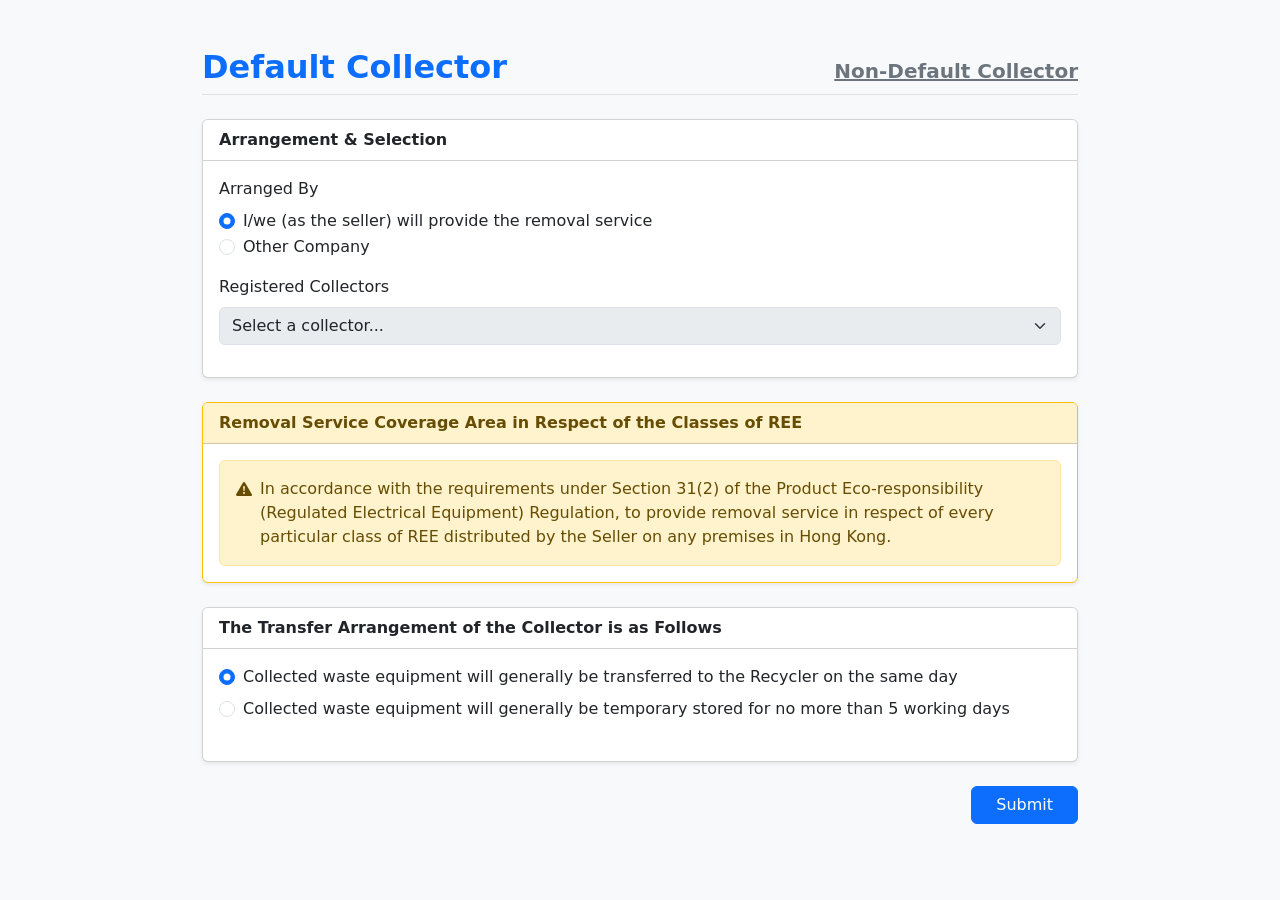
<file: defaultcollector.html>
<!DOCTYPE html>
<html lang="en" data-bs-theme="light">
<head>
  <meta charset="UTF-8">
  <meta name="viewport" content="width=device-width, initial-scale=1.0">
  <title>Default Collector Form</title>
  <!-- Bootstrap 5.3 CSS -->
  <link href="https://cdn.jsdelivr.net/npm/bootstrap@5.3.3/dist/css/bootstrap.min.css" rel="stylesheet">
  <style>
    /* Smooth CSS transition for swapping values */
    .fade-swap {
      transition: opacity 0.2s ease-in-out;
    }
    .fade-swap-out {
      opacity: 0.1;
    }
    /* Dimmed effect for disabled sections */
    .section-disabled {
      opacity: 0.65;
      pointer-events: none;
    }
  </style>
</head>
<body class="bg-light text-dark py-5">

  <div class="container" style="max-width: 900px;">
    
    <!-- Header -->
    <header class="mb-4 pb-2 border-bottom d-flex justify-content-between align-items-baseline">
      <h1 class="h2 fw-bold text-primary mb-0">Default Collector</h1>
      <a href="nondefaultcollector.html" class="h5 fw-semibold text-secondary mb-0">Non-Default Collector</a>
    </header>

    <form id="collectorForm" novalidate>

      <!-- SECTION 1 -->
      <section class="card shadow-sm mb-4">
        <div class="card-header bg-white fw-semibold">
          Arrangement & Selection
        </div>
        <div class="card-body">
          <!-- Radio Options -->
          <div class="mb-3">
            <label class="form-label fw-medium">Arranged By</label>
            <div class="form-check">
              <input class="form-check-input" type="radio" name="arrangedBy" id="arrangedBySeller" value="seller" checked>
              <label class="form-check-label" for="arrangedBySeller">
                I/we (as the seller) will provide the removal service
              </label>
            </div>
            <div class="form-check">
              <input class="form-check-input" type="radio" name="arrangedBy" id="arrangedByOther" value="other">
              <label class="form-check-label" for="arrangedByOther">
                Other Company
              </label>
            </div>
          </div>

          <!-- Dropdown -->
          <div class="mb-3">
            <label for="registeredCollectors" class="form-label fw-medium">Registered Collectors</label>
            <select class="form-select" id="registeredCollectors" disabled>
              <option value="" selected disabled>Select a collector...</option>
              <option value="Collector 1">Collector 1</option>
              <option value="Collector 2">Collector 2</option>
              <option value="Collector 3">Collector 3</option>
              <option value="manual">Not in listed. Input Manually</option>
            </select>
          </div>
        </div>
      </section>

      <!-- SECTION 2 (Initially Hidden) -->
      <section id="section2" class="card shadow-sm mb-4 fade-swap d-none">
        <div class="card-header bg-white fw-semibold d-flex justify-content-between align-items-center">
          <span>Collector Information</span>
          <span id="badgeSection2" class="badge bg-secondary d-none">Auto-filled (Read Only)</span>
        </div>
        <div class="card-body">
          
          <!-- Collector Info -->
          <h5 class="h6 text-secondary mb-3">Collector Info</h5>
          <div class="row g-3 mb-4">
            <div class="col-md-4">
              <label for="brn" class="form-label">BRN</label>
              <input type="text" class="form-control" id="brn" value="">
            </div>
            <div class="col-md-4">
              <label for="companyEng" class="form-label">Company Name ENG</label>
              <input type="text" class="form-control" id="companyEng" value="">
            </div>
            <div class="col-md-4">
              <label for="companyChi" class="form-label">Company Name CHI</label>
              <input type="text" class="form-control" id="companyChi" value="">
            </div>
          </div>

          <hr class="my-4">

          <!-- Contact Person -->
          <h5 class="h6 text-secondary mb-3">Contact Person</h5>
          <div class="row g-3 mb-4">
            <div class="col-md-4">
              <label for="contactEng" class="form-label">Name in ENG</label>
              <input type="text" class="form-control" id="contactEng" value="">
            </div>
            <div class="col-md-4">
              <label for="contactChi" class="form-label">Name in CHI</label>
              <input type="text" class="form-control" id="contactChi" value="">
            </div>
            <div class="col-md-4">
              <label for="position" class="form-label">Position</label>
              <input type="text" class="form-control" id="position" value="">
            </div>
            <div class="col-md-3">
              <label for="countryCode" class="form-label">Country Code</label>
              <input type="number" class="form-control" id="countryCode" value="">
            </div>
            <div class="col-md-9">
              <label for="tel" class="form-label">Tel</label>
              <input type="number" class="form-control" id="tel" value="">
            </div>
          </div>

          <hr class="my-4">

          <!-- Corresponding Address -->
          <h5 class="h6 text-secondary mb-3">Corresponding Address</h5>
          <div class="row g-3">
            <div class="col-md-6">
              <label for="addrArea" class="form-label">Area</label>
              <input type="text" class="form-control" id="addrArea" value="">
            </div>
            <div class="col-md-6">
              <label for="addrDistrict" class="form-label">District</label>
              <input type="text" class="form-control" id="addrDistrict" value="">
            </div>
            <div class="col-12">
              <label for="addrStreet" class="form-label">Estate / Street</label>
              <input type="text" class="form-control" id="addrStreet" value="">
            </div>
            <div class="col-md-6">
              <label for="addrBuilding" class="form-label">Building</label>
              <input type="text" class="form-control" id="addrBuilding" value="">
            </div>
            <div class="col-md-2">
              <label for="addrBlock" class="form-label">Block</label>
              <input type="text" class="form-control" id="addrBlock" value="">
            </div>
            <div class="col-md-2">
              <label for="addrFloor" class="form-label">Floor</label>
              <input type="text" class="form-control" id="addrFloor" value="">
            </div>
            <div class="col-md-2">
              <label for="addrRoom" class="form-label">Room / Unit</label>
              <input type="text" class="form-control" id="addrRoom" value="">
            </div>
          </div>

        </div>
      </section>

      <!-- SECTION 3 -->
      <section class="card shadow-sm mb-4 border-warning">
        <div class="card-header bg-warning-subtle text-warning-emphasis fw-semibold">
          Removal Service Coverage Area in Respect of the Classes of REE
        </div>
        <div class="card-body">
          <div class="alert alert-warning d-flex align-items-top mb-0" role="alert">
            <svg class="bi flex-shrink-0 me-2 mt-1" width="16" height="16" fill="currentColor" viewBox="0 0 16 16" aria-label="Warning:">
              <path d="M8.982 1.566a1.13 1.13 0 0 0-1.96 0L.165 13.233c-.457.778.091 1.767.98 1.767h13.713c.889 0 1.438-.99.98-1.767L8.982 1.566zM8 5c.535 0 .954.462.9.995l-.35 3.507a.552.552 0 0 1-1.1 0L7.1 5.995A.905.905 0 0 1 8 5zm.002 6a1 1 0 1 1 0 2 1 1 0 0 1 0-2z"/>
            </svg>
            <div>
              In accordance with the requirements under Section 31(2) of the Product Eco-responsibility (Regulated Electrical Equipment) Regulation, to provide removal service in respect of every particular class of REE distributed by the Seller on any premises in Hong Kong.
            </div>
          </div>
        </div>
      </section>

      <!-- SECTION 4 -->
      <section id="section4" class="card shadow-sm mb-4">
        <div class="card-header bg-white fw-semibold d-flex justify-content-between align-items-center">
          <span>The Transfer Arrangement of the Collector is as Follows</span>
          <span id="badgeSection4" class="badge bg-secondary d-none">Disabled for Registered Collector</span>
        </div>
        <div class="card-body">
          <!-- Radio Options -->
          <div class="mb-4">
            <div class="form-check mb-2">
              <input class="form-check-input" type="radio" name="transferArrangement" id="transferSameDay" value="sameday" checked>
              <label class="form-check-label" for="transferSameDay">
                Collected waste equipment will generally be transferred to the Recycler on the same day
              </label>
            </div>
            <div class="form-check">
              <input class="form-check-input" type="radio" name="transferArrangement" id="transferStorage" value="storage">
              <label class="form-check-label" for="transferStorage">
                Collected waste equipment will generally be temporary stored for no more than 5 working days
              </label>
            </div>
          </div>

          <!-- Temporary Storage Details -->
          <div id="storageDetails" class="p-3 border rounded bg-body-tertiary d-none">
            <h6 class="fw-semibold mb-3">Temporary Storage Location & Details</h6>
            
            <div class="row g-3 mb-3">
              <div class="col-md-6">
                <label for="tempArea" class="form-label">Area</label>
                <input type="text" class="form-control" id="tempArea" value="HK">
              </div>
              <div class="col-md-6">
                <label for="tempDistrict" class="form-label">District</label>
                <input type="text" class="form-control" id="tempDistrict" value="WAN CHAI">
              </div>
              <div class="col-12">
                <label for="tempStreet" class="form-label">Estate / Street</label>
                <input type="text" class="form-control" id="tempStreet" value="123 ABC Street">
              </div>
              <div class="col-md-6">
                <label for="tempBuilding" class="form-label">Building</label>
                <input type="text" class="form-control" id="tempBuilding" value="ABC Tower">
              </div>
              <div class="col-md-2">
                <label for="tempBlock" class="form-label">Block</label>
                <input type="text" class="form-control" id="tempBlock" value="1">
              </div>
              <div class="col-md-2">
                <label for="tempFloor" class="form-label">Floor</label>
                <input type="text" class="form-control" id="tempFloor" value="2">
              </div>
              <div class="col-md-2">
                <label for="tempRoom" class="form-label">Room / Unit</label>
                <input type="text" class="form-control" id="tempRoom" value="3">
              </div>
            </div>

            <!-- Checkboxes -->
            <div class="form-check mb-2">
              <input class="form-check-input" type="checkbox" id="checkMultiStorey">
              <label class="form-check-label" for="checkMultiStorey">
                Premises for temporary storage are inside a multi-storey building
              </label>
            </div>
            <div class="form-check mb-3">
              <input class="form-check-input" type="checkbox" id="checkVolume">
              <label class="form-check-label" for="checkVolume">
                Total volume of e-waste in temporary storage is more than 50 m<sup>3</sup>
              </label>
            </div>

            <!-- Reference/ID Input -->
            <div class="col-md-6">
              <label for="tempRefId" class="form-label">Reference ID / Storage Code</label>
              <input type="text" class="form-control" id="tempRefId" value="12345678">
            </div>
          </div>

        </div>
      </section>

      <!-- Submit Action -->
      <div class="text-end">
        <button type="submit" class="btn btn-primary px-4">Submit</button>
      </div>

    </form>
  </div>

  <!-- JavaScript for Dynamic Interactions & Disabling -->
  <script>
    document.addEventListener('DOMContentLoaded', function () {
      
      // Data dictionary for predefined collectors
      const collectorData = {
        'Collector 1': {
          brn: '11111111', companyEng: 'Collector 1', companyChi: '收集者1',
          contactEng: 'Peter CHAN 1', contactChi: '陳大文1', position: 'Staff1',
          countryCode: '852', tel: '12345678',
          addrArea: 'HK', addrDistrict: 'WAN CHAI', addrStreet: '123 ABC Street C1', 
          addrBuilding: 'ABC Tower C1', addrBlock: 'C1', addrFloor: 'C1', addrRoom: 'C1'
        },
        'Collector 2': {
          brn: '22222222', companyEng: 'Collector 2', companyChi: '收集者2',
          contactEng: 'Peter CHAN 2', contactChi: '陳大文2', position: 'Staff2',
          countryCode: '852', tel: '12345678',
          addrArea: 'HK', addrDistrict: 'WAN CHAI', addrStreet: '123 ABC Street C2', 
          addrBuilding: 'ABC Tower C2', addrBlock: 'C2', addrFloor: 'C2', addrRoom: 'C2'
        },
        'Collector 3': {
          brn: '33333333', companyEng: 'Collector 3', companyChi: '收集者3',
          contactEng: 'Peter CHAN 3', contactChi: '陳大文3', position: 'Staff3',
          countryCode: '852', tel: '12345678',
          addrArea: 'HK', addrDistrict: 'WAN CHAI', addrStreet: '123 ABC Street C3', 
          addrBuilding: 'ABC Tower C3', addrBlock: 'C3', addrFloor: 'C3', addrRoom: 'C3'
        }
      };

      // Elements
      const radioArrangedBy = document.getElementsByName('arrangedBy');
      const dropdownCollectors = document.getElementById('registeredCollectors');
      const section2 = document.getElementById('section2');
      const section4 = document.getElementById('section4');
      const badgeSection2 = document.getElementById('badgeSection2');
      const badgeSection4 = document.getElementById('badgeSection4');

      const inputsS2 = {
        brn: document.getElementById('brn'),
        companyEng: document.getElementById('companyEng'),
        companyChi: document.getElementById('companyChi'),
        contactEng: document.getElementById('contactEng'),
        contactChi: document.getElementById('contactChi'),
        position: document.getElementById('position'),
        countryCode: document.getElementById('countryCode'),
        tel: document.getElementById('tel'),
        addrArea: document.getElementById('addrArea'),
        addrDistrict: document.getElementById('addrDistrict'),
        addrStreet: document.getElementById('addrStreet'),
        addrBuilding: document.getElementById('addrBuilding'),
        addrBlock: document.getElementById('addrBlock'),
        addrFloor: document.getElementById('addrFloor'),
        addrRoom: document.getElementById('addrRoom')
      };

      // Helper function to populate values in Section 2
      function populateSection2(data) {
        Object.keys(inputsS2).forEach(key => {
          inputsS2[key].value = data ? (data[key] || '') : '';
        });
      }

      // Helper function to enable or disable all form elements within a container element
      function toggleSectionInputs(sectionElement, disable) {
        const elements = sectionElement.querySelectorAll('input, select, textarea, button');
        elements.forEach(el => {
          el.disabled = disable;
        });
        
        if (disable) {
          sectionElement.classList.add('section-disabled');
        } else {
          sectionElement.classList.remove('section-disabled');
        }
      }

      // Handle swapping transition, data updates, and disable toggling
      function updateSectionState(selectedCollector) {
        const isPredefinedCollector = Boolean(collectorData[selectedCollector]);

        // Trigger CSS fade-out transition for Section 2
        section2.classList.add('fade-swap-out');

        setTimeout(() => {
          if (isPredefinedCollector) {
            // Populate data & Disable Sections 2 and 4
            populateSection2(collectorData[selectedCollector]);
            toggleSectionInputs(section2, true);
            toggleSectionInputs(section4, true);

            badgeSection2.classList.remove('d-none');
            badgeSection4.classList.remove('d-none');
          } else {
            // Clear inputs & Enable Sections 2 and 4
            populateSection2(null);
            toggleSectionInputs(section2, false);
            toggleSectionInputs(section4, false);

            badgeSection2.classList.add('d-none');
            badgeSection4.classList.add('d-none');
          }
          
          // Fade Section 2 back in
          section2.classList.remove('fade-swap-out');
        }, 150);
      }

      // Dropdown listener
      dropdownCollectors.addEventListener('change', function () {
        updateSectionState(this.value);
      });

      // Section 1 Radio listener
      function handleArrangedByChange() {
        const selectedValue = Array.from(radioArrangedBy).find(r => r.checked)?.value;
        
        if (selectedValue === 'other') {
          dropdownCollectors.disabled = false;
          section2.classList.remove('d-none');
        } else {
          dropdownCollectors.disabled = true;
          dropdownCollectors.value = '';
          populateSection2(null);
          
          // Ensure Section 2 and 4 are enabled/reset when switching back to Seller
          toggleSectionInputs(section2, false);
          toggleSectionInputs(section4, false);
          badgeSection2.classList.add('d-none');
          badgeSection4.classList.add('d-none');

          section2.classList.add('d-none');
        }
      }

      radioArrangedBy.forEach(radio => {
        radio.addEventListener('change', handleArrangedByChange);
      });

      // Section 4 Radio listener
      const radioTransfer = document.getElementsByName('transferArrangement');
      const storageDetails = document.getElementById('storageDetails');

      function handleTransferChange() {
        const selectedValue = Array.from(radioTransfer).find(r => r.checked)?.value;
        if (selectedValue === 'storage') {
          storageDetails.classList.remove('d-none');
        } else {
          storageDetails.classList.add('d-none');
        }
      }

      radioTransfer.forEach(radio => {
        radio.addEventListener('change', handleTransferChange);
      });

    });
  </script>

</body>
</html>
</file>
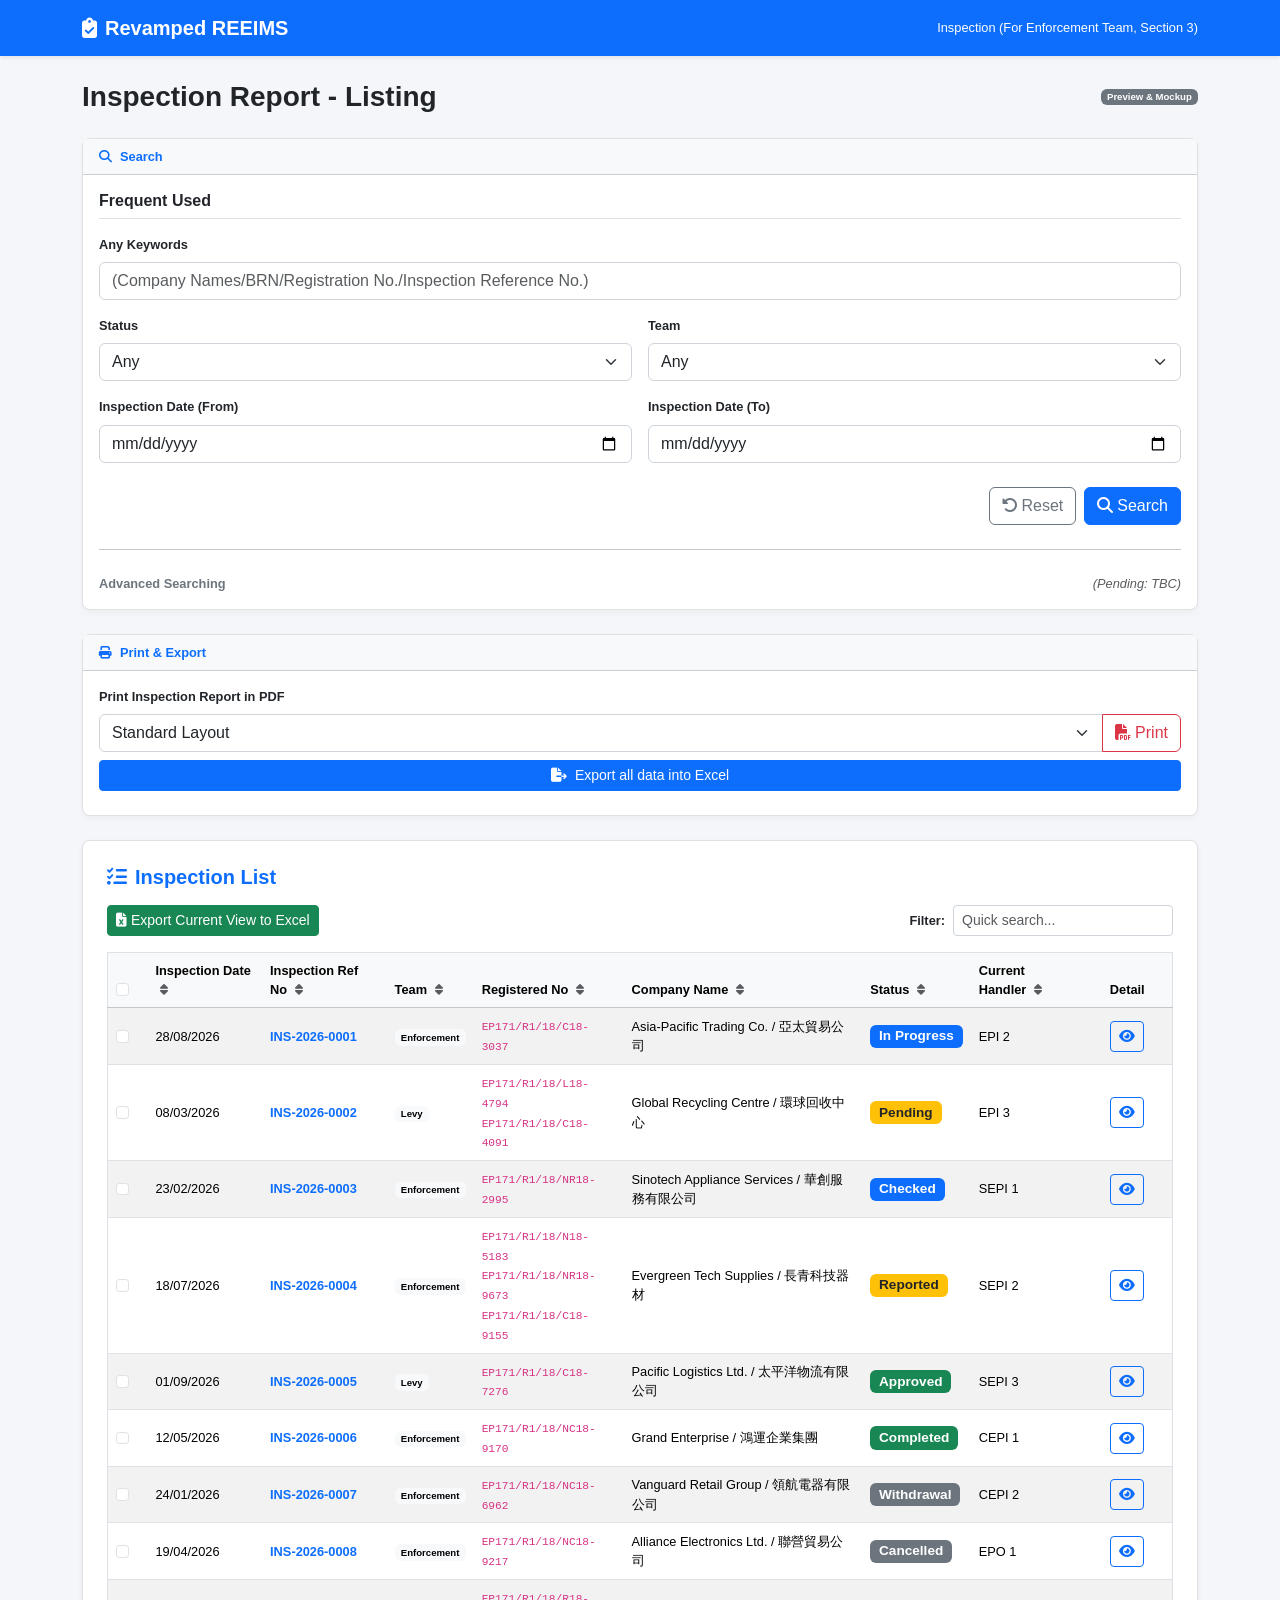
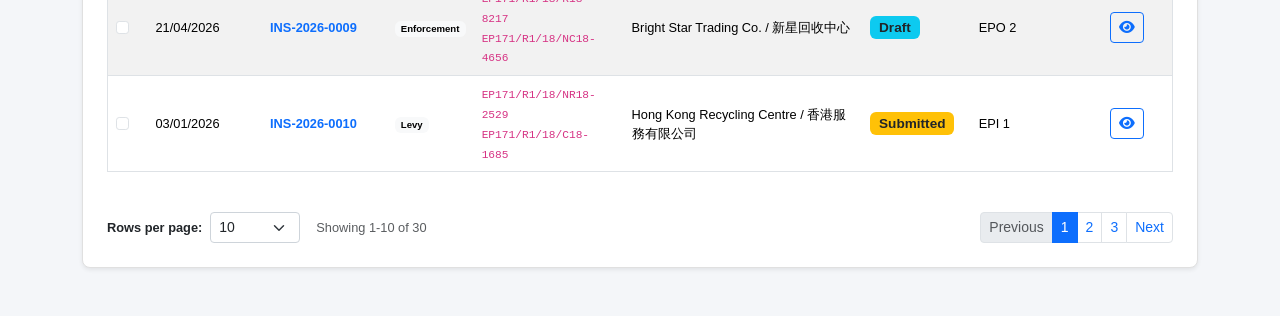
<file: inspection_list_preview.html>
<!DOCTYPE html>
<html lang="en">
<head>
  <meta charset="UTF-8">
  <meta name="viewport" content="width=device-width, initial-scale=1.0">
  <title>Inspection Report - Listing (Revamped REEIMS)</title>
  <!-- Bootstrap 5 CSS CDN -->
  <link href="https://cdn.jsdelivr.net/npm/bootstrap@5.3.2/dist/css/bootstrap.min.css" rel="stylesheet">
  <!-- FontAwesome Icons -->
  <link href="https://cdnjs.cloudflare.com/ajax/libs/font-awesome/6.4.2/css/all.min.css" rel="stylesheet">
  <style>
    body {
      background-color: #f4f6f9;
      font-family: 'Segoe UI', Tahoma, Geneva, Verdana, sans-serif;
      padding-bottom: 3rem;
	  font-size: 0.8rem;
    }
    .card {
      border: 1px solid #e0e0e0;
      box-shadow: 0 4px 6px rgba(0, 0, 0, 0.03);
      border-radius: 8px;
    }
    .form-control, .form-select {
      background-color: #ffffff !important;
      border: 1px solid #ced4da;
    }
    .form-control:focus, .form-select:focus {
      background-color: #ffffff !important;
      border-color: #0d6efd;
      box-shadow: 0 0 0 0.25rem rgba(13, 110, 253, 0.25);
    }
    .table-container {
      background: #ffffff;
      border-radius: 8px;
      padding: 1.5rem;
      border: 1px solid #e0e0e0;
    }
    th.sortable {
      cursor: pointer;
      user-select: none;
    }
    th.sortable:hover {
      background-color: #e9ecef;
    }
    .badge-status {
      font-size: 0.85rem;
      padding: 0.35em 0.65em;
    }
  </style>
</head>
<body>

  <!-- Top Navigation Header -->
  <nav class="navbar navbar-expand-lg navbar-dark bg-primary sticky-top mb-4 shadow-sm">
    <div class="container">
      <a class="navbar-brand fw-bold" href="#">
        <i class="fa-solid fa-clipboard-check me-2"></i>Revamped REEIMS
      </a>
      <span class="navbar-text text-white">
        Inspection (For Enforcement Team, Section 3)
      </span>
    </div>
  </nav>

  <div class="container">
    <!-- Page Heading -->
    <div class="d-flex align-items-center justify-content-between mb-4">
      <h2 class="h3 fw-bold text-dark mb-0">
        Inspection Report - Listing
      </h2>
      <span class="badge bg-secondary">Preview & Mockup</span>
    </div>

    <!-- Search Section -->
    <div class="card mb-4">
      <div class="card-header bg-light fw-bold text-primary">
        <i class="fa-solid fa-magnifying-glass me-2"></i>Search
      </div>
      <div class="card-body">
        <h6 class="fw-bold mb-3 border-bottom pb-2">Frequent Used</h6>
        <form id="searchForm" onsubmit="event.preventDefault(); applySearchFilters();">
          <div class="row g-3">
            
			<!-- Any keywords (Full Width) -->
            <div class="col-12">
              <label for="searchCompany" class="form-label fw-semibold">Any Keywords</label>
              <input type="text" id="searchCompany" class="form-control" placeholder="(Company Names/BRN/Registration No./Inspection Reference No.)">
            </div>			            
			
            <!-- Registration No (Full Width with Tip) -->
            <!--
			<div class="col-6">
              <label for="searchRegNo" class="form-label fw-semibold">
                Registration No.
                <i class="fa-solid fa-circle-info text-info ms-1" 
                   data-bs-toggle="tooltip" 
                   data-bs-placement="right" 
                   title="Use comma , to make multiple keywords (e.g., L18-0001, N18-0001, R18-0001, NR18-0001, C18-0001, NC18-0001)"></i>
              </label>
              <input type="text" id="searchRegNo" class="form-control" placeholder="e.g. L18-0001, R18-0002">
              <div class="form-text text-muted">
                <small>Keyword examples: For REE-1 Supplier: L18-0001 | Non-registered: N18-0001 | REE-5 Seller: R18-0001 | Non-registered: NR18-0001 | REE-5A Collector: C18-0001 | Non-registered: NC18-0001</small>
              </div>
            </div>
			-->
			
            <!-- Inspection Ref No (Full Width) -->
			<!--             
			<div class="col-6">
              <label for="searchRefNo" class="form-label fw-semibold">Inspection Ref.No.</label>
              <input type="text" id="searchRefNo" class="form-control" placeholder="(e.g.: INS-2026-0001)">
            </div>
			-->		

            <!-- Status (50% Width) -->
            <div class="col-6">
              <label for="searchStatus" class="form-label fw-semibold">Status</label>
              <select id="searchStatus" class="form-select">
                <option value="Any" selected>Any</option>
                <option value="Submitted">Submitted</option>
                <option value="In Progress">In Progress</option>
                <option value="Pending">Pending</option>
                <option value="Checked">Checked</option>
                <option value="Reported">Reported</option>
                <option value="Approved">Approved</option>
                <option value="Completed">Completed</option>
                <option value="Withdrawal">Withdrawal</option>
                <option value="Cancelled">Cancelled</option>
                <option value="Draft">Draft</option>
              </select>
            </div>
			
            <!-- Inspection Team To (Levy Team / Enforcement Team) -->
             <div class="col-6">
              <label for="searchTeam" class="form-label fw-semibold">Team</label>
              <select id="searchTeam" class="form-select">
                <option value="Any" selected>Any</option>
                <option value="Levy Team">Levy Team</option>
                <option value="Enforcement Team">Enforcement Team</option>
              </select>
            </div>
			
            <!-- Inspection Date From (50% Width) -->
            <div class="col-6">
              <label for="searchDateFrom" class="form-label fw-semibold">Inspection Date (From)</label>
              <input type="date" id="searchDateFrom" class="form-control">
            </div>

            <!-- Inspection Date To (50% Width) -->
            <div class="col-6">
              <label for="searchDateTo" class="form-label fw-semibold">Inspection Date (To)</label>
              <input type="date" id="searchDateTo" class="form-control">
            </div>
			
          </div>

          <div class="d-flex justify-content-end gap-2 mt-4">
            <button type="button" class="btn btn-outline-secondary" onclick="resetSearchForm()">
              <i class="fa-solid fa-rotate-left me-1"></i>Reset
            </button>
            <button type="submit" class="btn btn-primary">
              <i class="fa-solid fa-magnifying-glass me-1"></i>Search
            </button>
          </div>
        </form>

        <hr class="my-4">

        <!-- Advanced Searching -->
        <div class="d-flex align-items-center justify-content-between">
          <span class="fw-bold text-secondary">Advanced Searching</span>
          <span class="text-muted fst-italic">(Pending: TBC)</span>
        </div>
      </div>
    </div>

    <!-- Print & Export Section -->
    <div class="card mb-4">
      <div class="card-header bg-light fw-bold text-primary">
        <i class="fa-solid fa-print me-2"></i>Print & Export
      </div>
      <div class="card-body">
        <div class="row align-items-center mb-2">
          <div class="col-12">
            <label class="form-label fw-semibold">Print Inspection Report in PDF</label>
            <div class="input-group">
              <select class="form-select" id="pdfLayoutSelect">
                <option value="Standard Layout" selected>Standard Layout</option>
                <option value="Another 1">Another 1</option>
                <option value="Another 2">Another 2</option>
              </select>
              <button class="btn btn-outline-danger" type="button" onclick="triggerPrint()">
                <i class="fa-solid fa-file-pdf me-1"></i>Print
              </button>
            </div>
          </div>
        </div>
		<div class="row align-items-center mb-2">
			<div class="d-grid gap-2">
				<button class="btn btn-sm btn-primary" type="button" onclick="alert('Export All data SUCCESS.')"><i class="fa-solid fa-file-export me-2"></i>Export all data into Excel</button>
			</div>
		</div>
      </div>
    </div>

    <!-- Inspection List Section -->
    <div class="table-container shadow-sm">
      <div class="d-flex justify-content-between align-items-center mb-3">
        <h5 class="fw-bold text-primary mb-0">
          <i class="fa-solid fa-list-check me-2"></i>Inspection List
        </h5>
      </div>

      <!-- Table Top Controls Layout -->
      <div class="row g-3 mb-3 align-items-center">
        <!-- Top-Start: Export to Excel -->
        <div class="col-md-6 col-12 text-start">
          <button type="button" class="btn btn-success btn-sm" onclick="exportToCSV()">
            <i class="fa-solid fa-file-excel me-1"></i>Export Current View to Excel
          </button>
        </div>
        <!-- Top-End: Filter -->
        <div class="col-md-6 col-12 text-end">
          <div class="d-inline-flex align-items-center gap-2 style-filter">
            <label for="tableFilter" class="form-label mb-0 fw-semibold">Filter:</label>
            <input type="text" id="tableFilter" class="form-control form-control-sm" style="width: 220px;" placeholder="Quick search..." onkeyup="handleQuickFilter()">
          </div>
        </div>
      </div>

      <!-- Main Data Table -->
      <div class="table-responsive">
        <table class="table table-hover table-striped align-middle border" id="inspectionTable">
          <thead class="table-light">
            <tr>
              <th scope="col" style="width: 40px;">
                <input class="form-check-input" type="checkbox" id="selectAllCheckbox" onchange="toggleSelectAll(this)">
              </th>
              <th scope="col" class="sortable" onclick="sortTable('insDate')">
                Inspection Date <span id="sort-insDate" class="text-muted"><i class="fa-solid fa-sort ms-1"></i></span>
              </th>			  
              <th scope="col" class="sortable" onclick="sortTable('refId')">
                Inspection Ref No <span id="sort-refId" class="text-muted"><i class="fa-solid fa-sort ms-1"></i></span>
              </th>
               <th scope="col" class="sortable" onclick="sortTable('team')">
                Team <span id="sort-team" class="text-muted"><i class="fa-solid fa-sort ms-1"></i></span>
              </th>	  
              <th scope="col" class="sortable" onclick="sortTable('regId')">
                Registered No <span id="sort-regId" class="text-muted"><i class="fa-solid fa-sort ms-1"></i></span>
              </th>
              <th scope="col" class="sortable" onclick="sortTable('cmpName')">
                Company Name <span id="sort-cmpName" class="text-muted"><i class="fa-solid fa-sort ms-1"></i></span>
              </th>
              <th scope="col" class="sortable" onclick="sortTable('status')">
                Status <span id="sort-status" class="text-muted"><i class="fa-solid fa-sort ms-1"></i></span>
              </th>
              <th scope="col" class="sortable" onclick="sortTable('handler')">
                Current Handler <span id="sort-handler" class="text-muted"><i class="fa-solid fa-sort ms-1"></i></span>
              </th>
              <th scope="col" class="text-center" style="width: 90px;">Detail</th>
            </tr>
          </thead>
          <tbody id="tableBody">
            <!-- Dynamic Data Inserted Here -->
          </tbody>
        </table>
      </div>

      <!-- Table Bottom Controls Layout -->
      <div class="row g-3 mt-2 align-items-center">
        <!-- Bottom-Start: Rows per page -->
        <div class="col-md-4 col-12 text-start d-flex align-items-center gap-2">
          <label for="rowsPerPage" class="form-label mb-0 text-nowrap fw-semibold">Rows per page:</label>
          <select id="rowsPerPage" class="form-select form-select-sm" style="width: 90px;" onchange="changeRowsPerPage()">
            <option value="10" selected>10</option>
            <option value="15">15</option>
            <option value="20">20</option>
            <option value="50">50</option>
            <option value="100">100</option>
            <option value="All">All</option>
          </select>
          <span class="text-muted fs-7 ms-2" id="paginationInfo">Showing 0-0 of 0</span>
        </div>

        <!-- Bottom-End: Paging Buttons -->
        <div class="col-md-8 col-12 d-flex justify-content-md-end justify-content-center">
          <nav aria-label="Table Navigation">
            <ul class="pagination pagination-sm mb-0" id="paginationButtons">
              <!-- Dynamic Pagination -->
            </ul>
          </nav>
        </div>
      </div>

    </div>
  </div>

  <!-- Bootstrap JS CDN -->
  <script src="https://cdn.jsdelivr.net/npm/bootstrap@5.3.2/dist/js/bootstrap.bundle.min.js"></script>

  <script>
    // Initialize Tooltips
    const tooltipTriggerList = document.querySelectorAll('[data-bs-toggle="tooltip"]');
    const tooltipList = [...tooltipTriggerList].map(tooltipTriggerEl => new bootstrap.Tooltip(tooltipTriggerEl));

    // Data Store
    let rawData = [];
    let filteredData = [];
    let currentPage = 1;
    let pageSize = 10;
    let currentSortColumn = '';
    let currentSortAsc = true;

    // 50 Fake Data Generator
    function generate50FakeData() {
      const statuses = ["Submitted", "In Progress", "Pending", "Checked", "Reported", "Approved", "Completed", "Withdrawal", "Cancelled", "Draft"];
      const handlers = ["EPI 1", "EPI 2", "EPI 3", "SEPI 1", "SEPI 2", "SEPI 3", "CEPI 1", "CEPI 2", "EPO 1", "EPO 2"];
      const companyPrefixes = ["Hong Kong", "Asia-Pacific", "Global", "Sinotech", "Evergreen", "Pacific", "Grand", "Vanguard", "Alliance", "Bright Star"];
      const companySuffixes = ["Electronics Ltd.", "Trading Co.", "Recycling Centre", "Appliance Services", "Tech Supplies", "Logistics Ltd.", "Enterprise", "Retail Group"];
      const chinesePrefixes = ["香港", "亞太", "環球", "華創", "長青", "太平洋", "鴻運", "領航", "聯營", "新星"];
      const chineseSuffixes = ["電器有限公司", "貿易公司", "回收中心", "服務有限公司", "科技器材", "物流有限公司", "企業集團"];
	  const teams = ["Levy", "Enforcement"];

      const regTypes = [
        { prefix: "EP171/R1/18/L18-", registered: true, role: "Supplier" },
        { prefix: "EP171/R1/18/N18-", registered: false, role: "Supplier" },
        { prefix: "EP171/R1/18/R18-", registered: true, role: "Seller" },
        { prefix: "EP171/R1/18/NR18-", registered: false, role: "Seller" },
        { prefix: "EP171/R1/18/C18-", registered: true, role: "Collector" },
        { prefix: "EP171/R1/18/NC18-", registered: false, role: "Collector" }
      ];

      const dataset = [];

      for (let i = 1; i <= 30; i++) {
        const refSeq = String(i).padStart(4, '0');
        const refId = `INS-2026-${refSeq}`;
        
		let haveSupplier = Math.floor(Math.random() * 2);
		let haveSeller = Math.floor(Math.random() * 2);
		let haveCollector = Math.floor(Math.random() * 2);
		let regId = {};

		if (haveSupplier > 0) {
			let regOrNonReg = Math.floor(Math.random() * 2);
			if (regOrNonReg > 0) {
				regId['Supplier'] = `${regTypes[0].prefix}${String(Math.floor(Math.random() * 8999) + 1000)}`;
			} else {
				regId['Supplier'] = `${regTypes[1].prefix}${String(Math.floor(Math.random() * 8999) + 1000)}`;
			}			
		} else {
			regId['Supplier'] = null;
		}
		
		if (haveSeller > 0) {
			let regOrNonReg = Math.floor(Math.random() * 2);
			if (regOrNonReg > 0) {
				regId['Seller'] = `${regTypes[2].prefix}${String(Math.floor(Math.random() * 8999) + 1000)}`;
			} else {
				regId['Seller'] = `${regTypes[3].prefix}${String(Math.floor(Math.random() * 8999) + 1000)}`;
			}			
		} else {
			regId['Seller'] = null;
		}
		
		if (haveCollector > 0 || (regId['Supplier'] == null && regId['Seller'] == null)) {
			let regOrNonReg = Math.floor(Math.random() * 2);
			if (regOrNonReg > 0) {
				regId['Collector'] = `${regTypes[4].prefix}${String(Math.floor(Math.random() * 8999) + 1000)}`;
			} else {
				regId['Collector'] = `${regTypes[5].prefix}${String(Math.floor(Math.random() * 8999) + 1000)}`;
			}			
		} else {
			regId['Collector'] = null;
		}
		
		
        const engCmp = `${companyPrefixes[i % companyPrefixes.length]} ${companySuffixes[i % companySuffixes.length]}`;
        const chiCmp = `${chinesePrefixes[i % chinesePrefixes.length]}${chineseSuffixes[i % chineseSuffixes.length]}`;
        const cmpName = `${engCmp} / ${chiCmp}`;

        // Random date within 2026
        const month = String(Math.floor(Math.random() * 9) + 1).padStart(2, '0');
        const day = String(Math.floor(Math.random() * 28) + 1).padStart(2, '0');
        const insDate = `${day}/${month}/2026`;

        const status = statuses[i % statuses.length];
        const handler = handlers[i % handlers.length];
		
		const team = teams[Math.floor(Math.random() * teams.length)];
		
        dataset.push({
          id: i,
          refId: refId,
          regId: regId,
          cmpName: cmpName,
          insDate: insDate,
          status: status,
          handler: handler,
          selected: false,
		  team: team
        });
      }
      return dataset;
    }
	
	function nullToEmpty(data) {
		return data == null ? '' : (data + '<br>');
	}

    // Status Badge Color Helper
    function getStatusBadgeClass(status) {
      switch (status) {
        case 'Approved':
        case 'Completed': return 'bg-success';
        case 'In Progress':
        case 'Checked': return 'bg-primary';
        case 'Pending':
        case 'Reported':
        case 'Submitted': return 'bg-warning text-dark';
        case 'Draft': return 'bg-info text-dark';
        case 'Withdrawal':
        case 'Cancelled': return 'bg-secondary';
        default: return 'bg-light text-dark';
      }
    }

    // Render Table
    function renderTable() {
      const tbody = document.getElementById('tableBody');
      tbody.innerHTML = '';

      let displayData = [...filteredData];

      // Calculate Pagination
      const totalRows = displayData.length;
      let start = 0;
      let end = totalRows;

      if (pageSize !== 'All') {
        const pSize = parseInt(pageSize);
        start = (currentPage - 1) * pSize;
        end = Math.min(start + pSize, totalRows);
        displayData = displayData.slice(start, end);
      }

      if (displayData.length === 0) {
        tbody.innerHTML = `<tr><td colspan="8" class="text-center py-4 text-muted"><i class="fa-solid fa-inbox me-2"></i>No matching records found</td></tr>`;
      } else {
        displayData.forEach(row => {
          const tr = document.createElement('tr');
          tr.innerHTML = `
            <td>
              <input class="form-check-input row-checkbox" type="checkbox" ${row.selected ? 'checked' : ''} onchange="toggleRowSelection(${row.id}, this.checked)">
            </td>
			<td>${row.insDate}</td>
            <td class="fw-semibold text-primary">${row.refId}</td>
			<td><span class="badge text-bg-light">${row.team}</span></td>`;
            
		  let regIdString = nullToEmpty(row.regId.Supplier) + nullToEmpty(row.regId.Seller) + nullToEmpty(row.regId.Collector); 
		  tr.innerHTML += 
			`<td><code>${regIdString}</code></td>
            <td>${row.cmpName}</td>
            <td><span class="badge badge-status ${getStatusBadgeClass(row.status)}">${row.status}</span></td>
            <td>${row.handler}</td>
            <td class="text-center">
              <button class="btn btn-sm btn-outline-primary" title="View Details" onclick="viewDetail('${row.refId}')">
                <i class="fa-solid fa-eye"></i>
              </button>
            </td>
          `;
          tbody.appendChild(tr);
        });
      }

      // Update Pagination Info
      const infoSpan = document.getElementById('paginationInfo');
      if (totalRows === 0) {
        infoSpan.textContent = "Showing 0-0 of 0";
      } else {
        infoSpan.textContent = `Showing ${start + 1}-${end} of ${totalRows}`;
      }

      renderPaginationButtons(totalRows);
      updateSelectAllCheckboxState();
    }

    // Render Pagination Controls
    function renderPaginationButtons(totalRows) {
      const container = document.getElementById('paginationButtons');
      container.innerHTML = '';

      if (pageSize === 'All' || totalRows === 0) return;

      const pSize = parseInt(pageSize);
      const totalPages = Math.ceil(totalRows / pSize);

      // Prev Button
      const prevLi = document.createElement('li');
      prevLi.className = `page-item ${currentPage === 1 ? 'disabled' : ''}`;
      prevLi.innerHTML = `<a class="page-link" href="#" onclick="event.preventDefault(); goToPage(${currentPage - 1})">Previous</a>`;
      container.appendChild(prevLi);

      // Page Numbers
      for (let i = 1; i <= totalPages; i++) {
        if (i === 1 || i === totalPages || (i >= currentPage - 1 && i <= currentPage + 1)) {
          const li = document.createElement('li');
          li.className = `page-item ${i === currentPage ? 'active' : ''}`;
          li.innerHTML = `<a class="page-link" href="#" onclick="event.preventDefault(); goToPage(${i})">${i}</a>`;
          container.appendChild(li);
        } else if (i === currentPage - 2 || i === currentPage + 2) {
          const li = document.createElement('li');
          li.className = 'page-item disabled';
          li.innerHTML = `<span class="page-link">...</span>`;
          container.appendChild(li);
        }
      }

      // Next Button
      const nextLi = document.createElement('li');
      nextLi.className = `page-item ${currentPage === totalPages ? 'disabled' : ''}`;
      nextLi.innerHTML = `<a class="page-link" href="#" onclick="event.preventDefault(); goToPage(${currentPage + 1})">Next</a>`;
      container.appendChild(nextLi);
    }

    // Pagination Click
    function goToPage(page) {
      currentPage = page;
      renderTable();
    }

    // Rows per Page Change
    function changeRowsPerPage() {
      pageSize = document.getElementById('rowsPerPage').value;
      currentPage = 1;
      renderTable();
    }

    // Sorting Helper
    function sortTable(columnTag) {
      if (currentSortColumn === columnTag) {
        currentSortAsc = !currentSortAsc;
      } else {
        currentSortColumn = columnTag;
        currentSortAsc = true;
      }

      // Reset Header Indicators
      ['refId', 'regId', 'cmpName', 'insDate', 'status', 'handler', 'team'].forEach(col => {
        const el = document.getElementById(`sort-${col}`);
        if (el) el.innerHTML = '<i class="fa-solid fa-sort ms-1"></i>';
      });

      const currentHeaderIcon = document.getElementById(`sort-${columnTag}`);
      if (currentHeaderIcon) {
        currentHeaderIcon.innerHTML = currentSortAsc ? '<i class="fa-solid fa-sort-up ms-1 text-primary"></i>' : '<i class="fa-solid fa-sort-down ms-1 text-primary"></i>';
      }

      filteredData.sort((a, b) => {
        let valA = a[columnTag] || '';
        let valB = b[columnTag] || '';

        if (columnTag === 'insDate') {
          // Parse dd/MM/yyyy date
          const [dA, mA, yA] = valA.split('/');
          const [dB, mB, yB] = valB.split('/');
          valA = new Date(`${yA}-${mA}-${dA}`).getTime();
          valB = new Date(`${yB}-${mB}-${dB}`).getTime();
        }

        if (valA < valB) return currentSortAsc ? -1 : 1;
        if (valA > valB) return currentSortAsc ? 1 : -1;
        return 0;
      });

      renderTable();
    }

    // Table Filter (Search input top-right)
    function handleQuickFilter() {
      const filterValue = document.getElementById('tableFilter').value.toLowerCase().trim();
      applyFiltersAndSearch(filterValue);
    }

    // Full Form Search Filter
    function applySearchFilters() {
      const refVal = document.getElementById('searchRefNo').value.toLowerCase().trim();
      const regVal = document.getElementById('searchRegNo').value.toLowerCase().trim();
      const statusVal = document.getElementById('searchStatus').value;
      const cmpVal = document.getElementById('searchCompany').value.toLowerCase().trim();
      const dateFromVal = document.getElementById('searchDateFrom').value;
      const dateToVal = document.getElementById('searchDateTo').value;

      filteredData = rawData.filter(item => {
        // Ref No Filter
        if (refVal && !item.refId.toLowerCase().includes(refVal)) return false;

        // Reg No Filter (Multi-keyword support via comma)
        if (regVal) {
          const regKeywords = regVal.split(',').map(k => k.trim()).filter(k => k.length > 0);
          if (regKeywords.length > 0) {
            const matchesReg = regKeywords.some(kw => item.regId.toLowerCase().includes(kw));
            if (!matchesReg) return false;
          }
        }

        // Status Filter
        if (statusVal !== 'Any' && item.status !== statusVal) return false;

        // Company Name Filter
        if (cmpVal && !item.cmpName.toLowerCase().includes(cmpVal)) return false;

        // Date Range Filter
        if (dateFromVal || dateToVal) {
          const [d, m, y] = item.insDate.split('/');
          const itemDate = new Date(`${y}-${m}-${d}`);

          if (dateFromVal && itemDate < new Date(dateFromVal)) return false;
          if (dateToVal && itemDate > new Date(dateToVal)) return false;
        }

        return true;
      });

      currentPage = 1;
      renderTable();
    }

    function applyFiltersAndSearch(quickFilterStr = '') {
      filteredData = rawData.filter(item => {
        const matchesQuick = !quickFilterStr || 
          item.refId.toLowerCase().includes(quickFilterStr) ||
          item.regId.toLowerCase().includes(quickFilterStr) ||
          item.cmpName.toLowerCase().includes(quickFilterStr) ||
          item.status.toLowerCase().includes(quickFilterStr) ||
          item.handler.toLowerCase().includes(quickFilterStr) ||
          item.insDate.toLowerCase().includes(quickFilterStr) ||
		  item.team.toLowerCase().includes(quickFilterStr);
        return matchesQuick;
      });
      currentPage = 1;
      renderTable();
    }

    function resetSearchForm() {
      document.getElementById('searchForm').reset();
      filteredData = [...rawData];
      currentPage = 1;
      renderTable();
    }

    // Selection Handling
    function toggleSelectAll(master) {
      const isChecked = master.checked;
      filteredData.forEach(row => row.selected = isChecked);
      renderTable();
    }

    function toggleRowSelection(id, isChecked) {
      const row = rawData.find(r => r.id === id);
      if (row) row.selected = isChecked;
      updateSelectAllCheckboxState();
    }

    function updateSelectAllCheckboxState() {
      const master = document.getElementById('selectAllCheckbox');
      if (filteredData.length === 0) {
        master.checked = false;
        return;
      }
      const allSelected = filteredData.every(row => row.selected);
      master.checked = allSelected;
    }

    // Export Current View to CSV
    function exportToCSV() {
      if (filteredData.length === 0) {
        alert("No data available to export.");
        return;
      }

      let csvContent = "data:text/csv;charset=utf-8,";
      csvContent += "Reference No,Team,Registered No (Supplier),Registered No (Seller),Registered No (Collector),Company Name (Eng),Company Name (Chi),Inspection Date,Status,Current Handler\n";

      filteredData.forEach(row => {
        const cmpClean = row.cmpName.split('/');
		const regIDSupplier = row.regId.Supplier == null ? '-' : row.regId.Supplier;
		const regIDSeller = row.regId.Seller == null ? '-' : row.regId.Seller;
		const regIDCollector = row.regId.Collector == null ? '-' : row.regId.Collector;
        csvContent += `${row.refId},${row.team},${regIDSupplier},${regIDSeller},${regIDCollector},${cmpClean[0].trim()},${cmpClean[1].trim()},${row.insDate},${row.status},${row.handler}\n`;
      });

      const encodedUri = encodeURI(csvContent);
      const link = document.createElement("a");
      link.setAttribute("href", encodedUri);
      link.setAttribute("download", `Inspection_List_Export_${new Date().toISOString().slice(0,10)}.csv`);
      document.body.appendChild(link);
      link.click();
      document.body.removeChild(link);
    }

    // PDF Print Placeholder
    function triggerPrint() {
      const selectedLayout = document.getElementById('pdfLayoutSelect').value;
      alert(`Generating PDF Report using layout: "${selectedLayout}"...`);
      window.print();
    }

    // Detail Button Handler
    function viewDetail(refId) {
      alert(`Navigating to details for Inspection Reference: ${refId}`);
    }

    // Initialize Page
    document.addEventListener('DOMContentLoaded', () => {
      rawData = generate50FakeData();
      filteredData = [...rawData];
      renderTable();
    });
  </script>
</body>
</html>
</file>
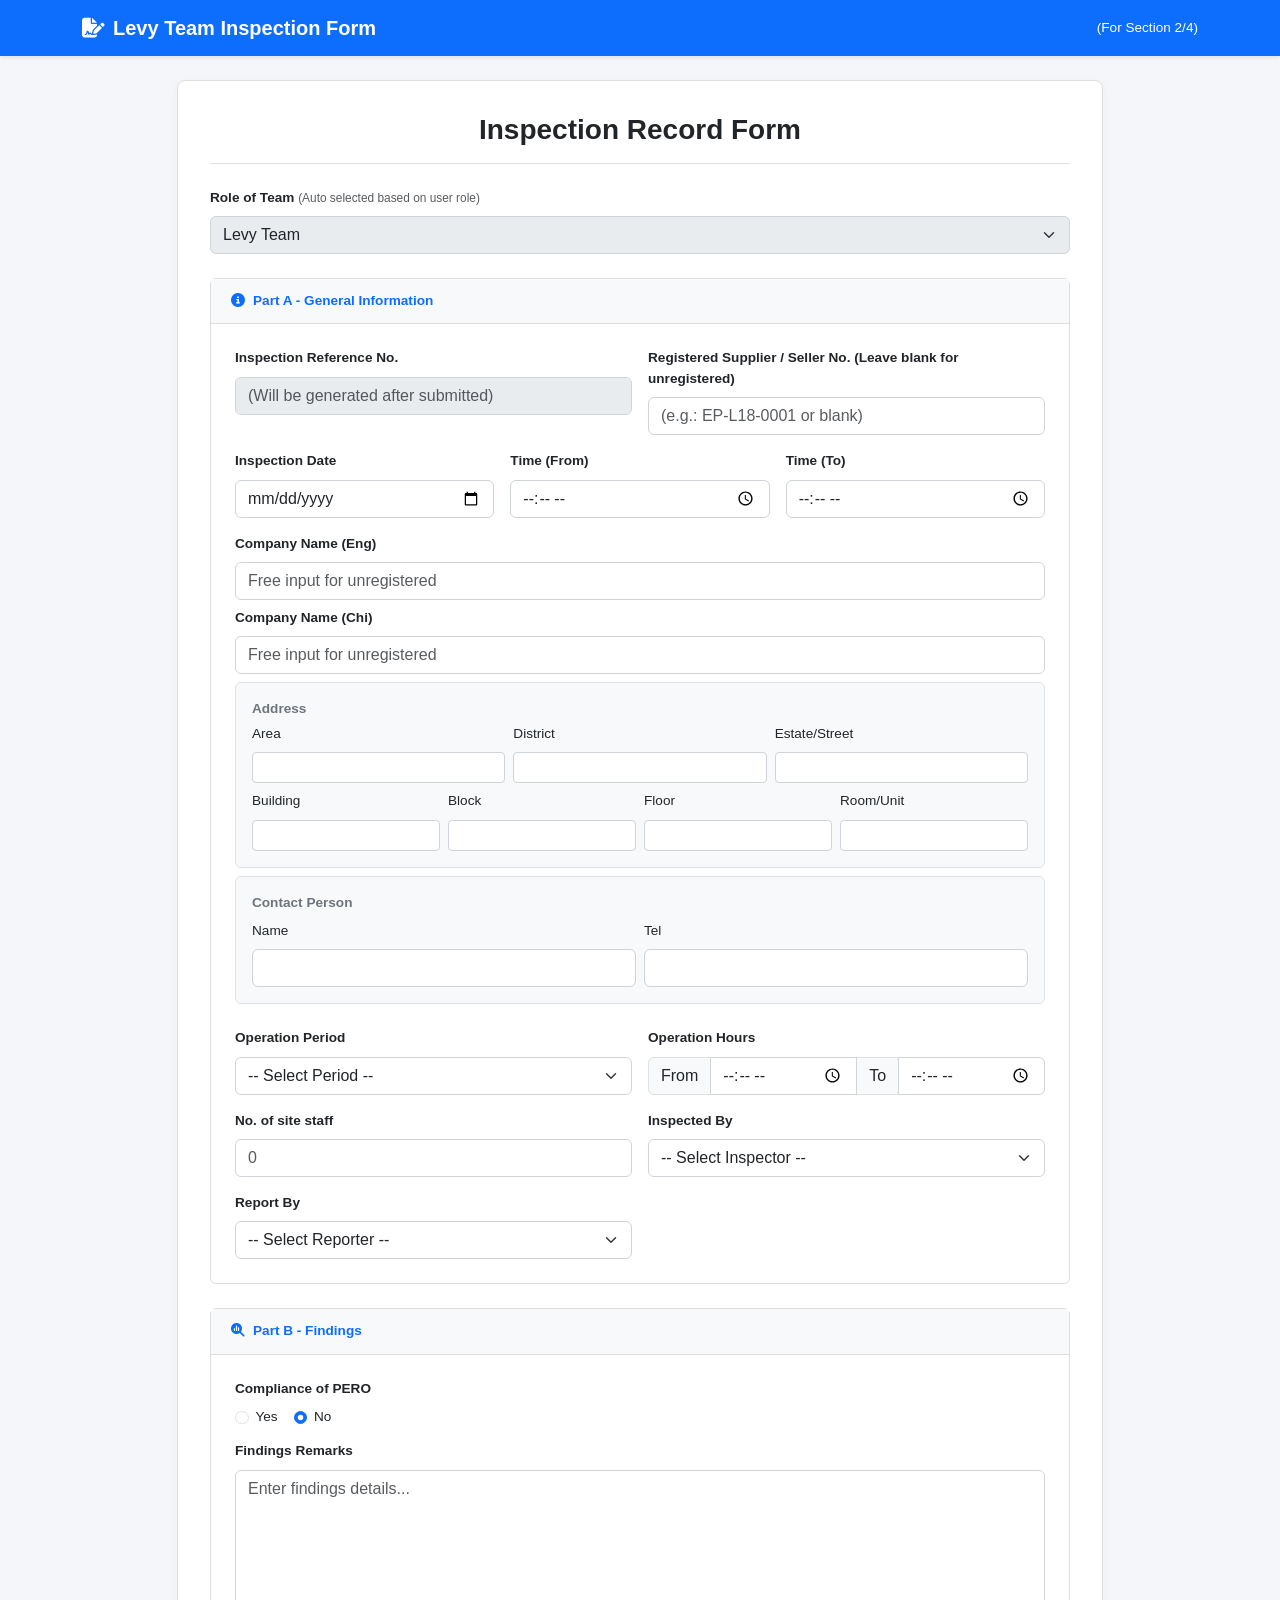
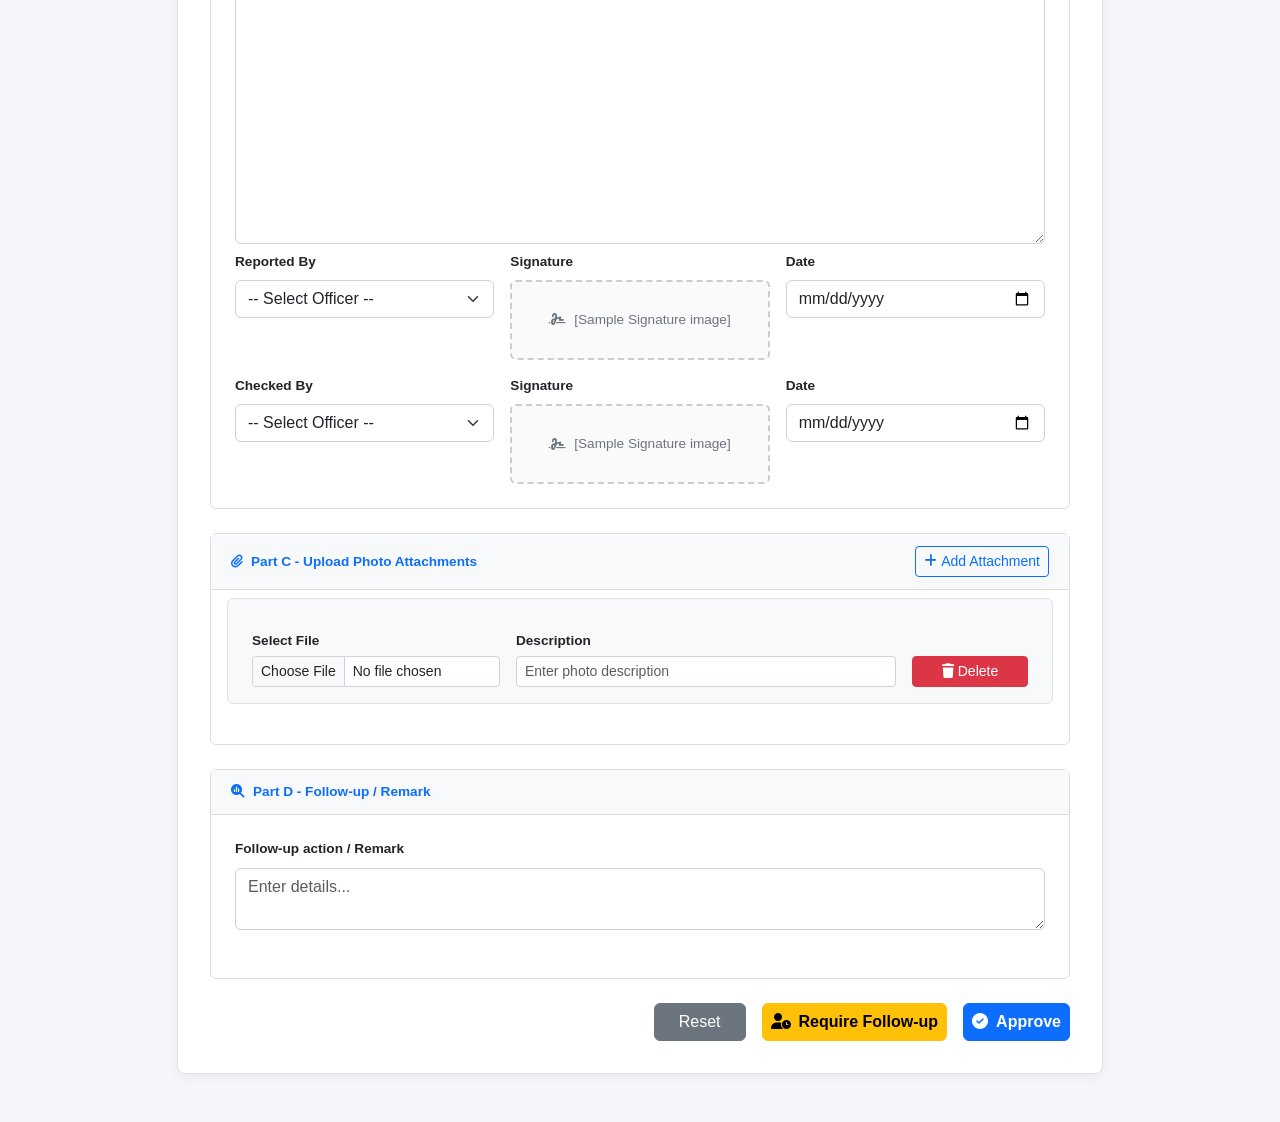
<file: inspection_preview_levy.html>
<!DOCTYPE html>
<html lang="en">
<head>
	<meta charset="UTF-8">
	<meta name="viewport" content="width=device-width, initial-scale=1.0">
	<title>Inspection Form - Levy Team Mockup</title>
	<!-- Bootstrap 5 CSS CDN -->
	<link href="https://cdn.jsdelivr.net/npm/bootstrap@5.3.2/dist/css/bootstrap.min.css" rel="stylesheet">
	<!-- FontAwesome Icons -->
	<link href="https://cdnjs.cloudflare.com/ajax/libs/font-awesome/6.4.2/css/all.min.css" rel="stylesheet">
	<style>
		body {
			background-color: #f4f6f9;
			font-family: 'Segoe UI', Tahoma, Geneva, Verdana, sans-serif;
			padding-bottom: 3rem;
		font-size: 0.85rem;
		}
		.main-card {
			background-color: #ffffff;
			border: 1px solid #e0e0e0;
			border-radius: 8px;
			box-shadow: 0 4px 10px rgba(0, 0, 0, 0.05);
			padding: 2rem;
		}
		.section-card {
			border: 1px solid #dedede;
			border-radius: 6px;
			background-color: #ffffff;
			margin-bottom: 1.5rem;
		}
		.section-header {
			background-color: #f8f9fa;
			border-bottom: 1px solid #dedede;
			font-weight: 600;
			padding: 0.75rem 1.25rem;
			color: #0d6efd;
		}
		/* White background for input controls */
		.form-control, .form-select {
			background-color: #ffffff !important;
			border: 1px solid #ced4da;
		}
		.form-control[readonly], .form-control[disabled],
		.form-select[disabled] {
			background-color: #e9ecef !important;
		}
		.signature-box {
			border: 2px dashed #ccc;
			border-radius: 6px;
			padding: 1rem;
			text-align: center;
			background-color: #fafafa;
			min-height: 80px;
			display: flex;
			align-items: center;
			justify-content: center;
			color: #6c757d;
		}
		.nav-progress {
			position: sticky;
			top: 0;
			z-index: 1020;
		}
        .editAutoValue {
            padding: 0 0.5rem 0 0.5rem;
        }
	</style>
</head>
<body>

	<!-- Top Sticky Header -->
	<nav class="navbar navbar-expand-lg navbar-dark bg-primary nav-progress mb-4 shadow-sm">
		<div class="container">
			<a class="navbar-brand fw-bold" href="#">
				<i class="fa-solid fa-file-signature me-2"></i>Levy Team Inspection Form
			</a>
			<span class="navbar-text text-white">
				(For Section 2/4)
			</span>
		</div>
	</nav>

	<div class="container">
		<div class="row justify-content-center">
			<div class="col-lg-10">

				<form id="levyInspectionForm" onsubmit="event.preventDefault(); alert('Form Submitted Successfully!');">
					<div class="main-card">
						<h3 class="mb-4 text-center fw-bold text-dark border-bottom pb-3">Inspection Record Form</h3>

						<!-- Role of Team Section -->
						<div class="mb-4">
							<label for="roleOfTeam" class="form-label fw-bold">Role of Team <small class="text-muted fw-normal">(Auto selected based on user role)</small></label>
							<select id="roleOfTeam" class="form-select" disabled>
								<option value="Levy Team" selected>Levy Team</option>
							</select>
						</div>

						<!-- Part A - General Information -->
						<div class="section-card">
							<div class="section-header">
								<i class="fa-solid fa-circle-info me-2"></i>Part A - General Information
							</div>
							<div class="card-body p-4">
								<div class="row g-3">

									<!-- Inspection Reference No (50% Width) -->
									<div class="col-md-6 col-12">
										<label for="inspectionRefNo" class="form-label fw-semibold">Inspection Reference No.</label>
										<input type="text" id="inspectionRefNo" class="form-control" placeholder="(Will be generated after submitted)" disabled>
									</div>

									<!-- REE-1 Registration No (50% Width) -->
									<div class="col-md-6 col-12">
										<label for="ree1RegNo" class="form-label fw-semibold">Registered Supplier / Seller No. (Leave blank for unregistered)</label>
										<input type="text" id="ree1RegNo" class="form-control" placeholder="(e.g.: EP-L18-0001 or blank)" list="regNoList" onchange="updateCompanyInfo(this)">
                                        <datalist id="regNoList">
                                            <option value=""></option>
                                            <option value="EP-L18-0001"></option>
                                            <option value="EP-R18-0002"></option>
                                            <option value="EP-L19-0123"></option>
                                            <option value="EP-R20-1234"></option>
                                            <option value="EP-L26-9999"></option>
                                        </datalist>					
									</div>

									<!-- Inspection Date (1/3 Width) -->
									<div class="col-md-4 col-12">
										<label for="inspectionDate" class="form-label fw-semibold">Inspection Date</label>
										<input type="date" id="inspectionDate" class="form-control">
									</div>

									<!-- Time From (1/3 Width) -->
									<div class="col-md-4 col-12">
										<label for="timeFrom" class="form-label fw-semibold">Time (From)</label>
										<input type="time" id="timeFrom" class="form-control">
									</div>

									<!-- Time To / Second From (1/3 Width) -->
									<div class="col-md-4 col-12">
										<label for="timeTo" class="form-label fw-semibold">Time (To)</label>
										<input type="time" id="timeTo" class="form-control">
									</div>

                                    <!-- Company Info -->
                                    <div id="companyInfoDiv"> 
                                        <!-- Company Name Eng -->
                                        <div class="col-12 mb-2">
                                            <label for="cmpNameEng" class="form-label fw-semibold me-2">Company Name (Eng)</label><button class="btn btn-sm btn-outline-primary editAutoValue d-none" onclick="editAutoValue('#cmpNameEng'); return false;"><i class="fa-solid fa-edit me-2"></i>Edit</button>
                                            <input type="text" id="cmpNameEng" class="form-control" placeholder="Free input for unregistered">
                                        </div>

                                        <!-- Company Name Chi -->
                                        <div class="col-12 mb-2">
                                            <label for="cmpNameChi" class="form-label fw-semibold me-2">Company Name (Chi)</label><button class="btn btn-sm btn-outline-primary editAutoValue d-none" onclick="editAutoValue('#cmpNameChi'); return false;"><i class="fa-solid fa-edit me-2"></i>Edit</button>
                                            <input type="text" id="cmpNameChi" class="form-control" placeholder="Free input for unregistered">
                                        </div>

                                        <!-- Address Nested Section (Readonly) -->
                                        <div class="col-12 mb-2">
                                            <div class="p-3 bg-light border rounded">
                                                <label class="form-label fw-bold text-secondary mb-1 me-2">Address</label><button class="btn btn-sm btn-outline-primary editAutoValue d-none" onclick="editAutoValue('.addrInput'); return false;"><i class="fa-solid fa-edit me-2"></i>Edit</button>
                                                <div class="row g-2">
                                                    <div class="col-md-4 col-6">
                                                        <label for="addrArea" class="form-label fs-7">Area</label>
                                                        <input type="text" id="addrArea" class="form-control form-control-sm addrInput">
                                                    </div>
                                                    <div class="col-md-4 col-6">
                                                        <label for="addrDistrict" class="form-label fs-7">District</label>
                                                        <input type="text" id="addrDistrict" class="form-control form-control-sm addrInput">
                                                    </div>
                                                    <div class="col-md-4 col-12">
                                                        <label for="addrStreet" class="form-label fs-7">Estate/Street</label>
                                                        <input type="text" id="addrStreet" class="form-control form-control-sm addrInput">
                                                    </div>
                                                    <div class="col-md-3 col-6">
                                                        <label for="addrBuilding" class="form-label fs-7">Building</label>
                                                        <input type="text" id="addrBuilding" class="form-control form-control-sm addrInput">
                                                    </div>
                                                    <div class="col-md-3 col-6">
                                                        <label for="addrBlock" class="form-label fs-7">Block</label>
                                                        <input type="text" id="addrBlock" class="form-control form-control-sm addrInput">
                                                    </div>
                                                    <div class="col-md-3 col-6">
                                                        <label for="addrFloor" class="form-label fs-7">Floor</label>
                                                        <input type="text" id="addrFloor" class="form-control form-control-sm addrInput">
                                                    </div>
                                                    <div class="col-md-3 col-6">
                                                        <label for="addrRoom" class="form-label fs-7">Room/Unit</label>
                                                        <input type="text" id="addrRoom" class="form-control form-control-sm addrInput">
                                                    </div>
                                                </div>
                                            </div>
                                        </div>

                                        <!-- Contact Person Section -->
                                        <div class="col-12 mb-2">
                                            <div class="p-3 bg-light border rounded">
                                                <label class="form-label fw-bold text-secondary mb-2 me-2">Contact Person</label><button class="btn btn-sm btn-outline-primary editAutoValue d-none" onclick="editAutoValue('.contactInfoInput'); return false;"><i class="fa-solid fa-edit me-2"></i>Edit</button>
                                                <div class="row g-2">
                                                    <div class="col-md-6 col-12">
                                                        <label for="contactName" class="form-label fs-7">Name</label>
                                                        <input type="text" id="contactName" class="form-control contactInfoInput" placeholder="">
                                                    </div>
                                                    <div class="col-md-6 col-12">
                                                        <label for="contactTel" class="form-label fs-7">Tel</label>
                                                        <input type="text" id="contactTel" class="form-control contactInfoInput" placeholder="">
                                                    </div>
                                                </div>
                                            </div>
                                        </div>
                                    </div>
				
									<!-- Operation Period -->
									<div class="col-md-6 col-12">
										<label for="operationPeriod" class="form-label fw-semibold">Operation Period</label>
										<select id="operationPeriod" class="form-select" onchange="toggleOperationPeriodOther(this)">
											<option value="" selected disabled>-- Select Period --</option>
											<option value="Monday-Friday">Monday-Friday</option>
											<option value="Monday-Saturday">Monday-Saturday</option>
											<option value="All days">All days</option>
											<option value="Other">Other</option>
										</select>
										<div id="operationPeriodOtherDiv" class="mt-2 d-none">
											<input type="text" id="operationPeriodOther" class="form-control" placeholder="Please specify operation period">
										</div>
									</div>

									<!-- Operation Hours -->
									<div class="col-md-6 col-12">
										<label class="form-label fw-semibold">Operation Hours</label>
										<div class="input-group">
											<span class="input-group-text">From</span>
											<input type="time" id="opHoursFrom" class="form-control">
											<span class="input-group-text">To</span>
											<input type="time" id="opHoursTo" class="form-control">
										</div>
									</div>

									<!-- No. of site staff -->
									<div class="col-md-6 col-12">
										<label for="siteStaffCount" class="form-label fw-semibold">No. of site staff</label>
										<input type="number" id="siteStaffCount" class="form-control" min="0" placeholder="0">
									</div>

									<!-- Inspected By (50% Width) -->
									<div class="col-md-6 col-12">
										<label for="inspectedtBy" class="form-label fw-semibold">Inspected By</label>
										<select id="inspectedtBy" class="form-select">
											<option value="" selected disabled>-- Select Inspector --</option>
											<option value="EPI 1">EPI 1</option>
											<option value="EPI 2">EPI 2</option>
											<option value="SEPI 1">SEPI 1</option>
											<option value="SEPI 2">SEPI 2</option>
										</select>
									</div>

									<!-- Report By (50% Width) -->
									<div class="col-md-6 col-12">
										<label for="reportBy" class="form-label fw-semibold">Report By</label>
										<select id="reportBy" class="form-select">
											<option value="" selected disabled>-- Select Reporter --</option>
											<option value="EPI 1">EPI 1</option>
											<option value="EPI 2">EPI 2</option>
											<option value="SEPI 1">SEPI 1</option>
											<option value="SEPI 2">SEPI 2</option>
										</select>
									</div>

								</div>
							</div>
						</div>

						<!-- Part B - Findings -->
						<div class="section-card">
							<div class="section-header">
								<i class="fa-solid fa-magnifying-glass-chart me-2"></i>Part B - Findings
							</div>
							<div class="card-body p-4">

								<div class="mb-2">
									<label for="partBFindingsText" class="form-label fw-semibold">Compliance of PERO</label>
									<div class="d-flex gap-3">
										<div class="form-check"><input class="form-check-input" type="radio" name="nonComplianceFound" id="nonComplianceFound_yes" value="Yes"><label class="form-check-label" for="nonComplianceFound_yes">Yes</label></div>
										<div class="form-check"><input class="form-check-input" type="radio" name="nonComplianceFound" id="nonComplianceFound_no" value="No" checked><label class="form-check-label" for="nonComplianceFound_no">No</label></div>
									</div>	
								</div>

								<div class="mb-2">
									<label for="partBFindingsText" class="form-label fw-semibold">Findings Remarks</label>
									<textarea id="partBFindingsText" class="form-control" rows="15" placeholder="Enter findings details..."></textarea>
								</div>

								<div class="row g-3">
									<!-- Reported By Row (1/3 Width Fields) -->
									<div class="col-md-4 col-12">
										<label for="partBReportedBy" class="form-label fw-semibold">Reported By</label>
										<select id="partBReportedBy" class="form-select">
											<option value="" selected disabled>-- Select Officer --</option>
											<option value="EPI 1">EPI 1</option>
											<option value="EPI 2">EPI 2</option>
											<option value="EPI 3">EPI 3</option>
											<option value="SEPI 1">SEPI 1</option>
											<option value="SEPI 2">SEPI 2</option>
											<option value="SEPI 3">SEPI 3</option>
											<option value="CEPI 1">CEPI 1</option>
											<option value="CEPI 2">CEPI 2</option>
											<option value="EPO 1">EPO 1</option>
											<option value="EPO 2">EPO 2</option>
										</select>
									</div>

									<div class="col-md-4 col-12">
										<label class="form-label fw-semibold">Signature</label>
										<div class="signature-box">
											<i class="fa-solid fa-signature me-2"></i>[Sample Signature image]
										</div>
									</div>

									<div class="col-md-4 col-12">
										<label for="partBReportedDate" class="form-label fw-semibold">Date</label>
										<input type="date" id="partBReportedDate" class="form-control">
									</div>

									<!-- Checked By Row (1/3 Width Fields) -->
									<div class="col-md-4 col-12">
										<label for="partBCheckedBy" class="form-label fw-semibold">Checked By</label>
										<select id="partBCheckedBy" class="form-select">
											<option value="" selected disabled>-- Select Officer --</option>
											<option value="EPI 1">EPI 1</option>
											<option value="EPI 2">EPI 2</option>
											<option value="EPI 3">EPI 3</option>
											<option value="SEPI 1">SEPI 1</option>
											<option value="SEPI 2">SEPI 2</option>
											<option value="SEPI 3">SEPI 3</option>
											<option value="CEPI 1">CEPI 1</option>
											<option value="CEPI 2">CEPI 2</option>
											<option value="EPO 1">EPO 1</option>
											<option value="EPO 2">EPO 2</option>
										</select>
									</div>

									<div class="col-md-4 col-12">
										<label class="form-label fw-semibold">Signature</label>
										<div class="signature-box">
											<i class="fa-solid fa-signature me-2"></i>[Sample Signature image]
										</div>
									</div>

									<div class="col-md-4 col-12">
										<label for="partBCheckedDate" class="form-label fw-semibold">Date</label>
										<input type="date" id="partBCheckedDate" class="form-control">
									</div>
								</div>
							</div>
						</div>

						<!-- Part C - Upload Photo Attachments -->
						<div class="section-card">
							<div class="section-header d-flex justify-content-between align-items-center">
								<span><i class="fa-solid fa-paperclip me-2"></i>Part C - Upload Photo Attachments</span>
								<button type="button" class="btn btn-sm btn-outline-primary" onclick="addAttachmentRow()">
									<i class="fa-solid fa-plus me-1"></i>Add Attachment
								</button>
							</div>
							<div class="card-body p-4">
								<div id="attachmentsContainer">
									<!-- Dynamic Rows -->
								</div>
							</div>
						</div>

						<!-- Part D - Follow-up action / Remark -->
						<div class="section-card">
							<div class="section-header">
								<i class="fa-solid fa-magnifying-glass-chart me-2"></i>Part D - Follow-up / Remark
							</div>
							<div class="card-body p-4">

								<div class="mb-4">
									<label for="partBFindingsText" class="form-label fw-semibold">Follow-up action / Remark</label>
									<textarea id="partBFindingsText" class="form-control" placeholder="Enter details..."></textarea>
								</div>
                                <div class="alert alert-warning d-none" role="alert" id="followUpAlert">
                                    An Email Reminder will be sent to you if no follow-up info received after N days
                                </div>

							</div>
						</div>                        

						<!-- Submit Button -->
						<div class="d-flex justify-content-end gap-3 mt-4">
							<button type="reset" class="btn btn-secondary px-4">Reset</button>
                            <button class="btn btn-warning px-2 fw-bold" onclick="toggleFollowUpAlert(this); return false;">
								<i class="fa-solid fa-user-clock me-2"></i>Require Follow-up
							</button>
							<button type="submit" class="btn btn-primary px-2 fw-bold">
								<i class="fa-solid fa-circle-check me-2"></i>Approve
							</button>
						</div>

					</div>
				</form>

			</div>
		</div>
	</div>

	<!-- Bootstrap JS CDN -->
	<script src="https://cdn.jsdelivr.net/npm/bootstrap@5.3.2/dist/js/bootstrap.bundle.min.js"></script>

	<script>

        const demoCompanyInfo = {
            'EP-L18-0001': {
                cmpNameEng: 'Apex Logistics Limited',
                cmpNameChi: '鼎峰物流有限公司',
                addrArea: 'Kowloon',
                addrDistrict: 'Kwun Tong',
                addrStreet: '68 Hoi Yuen Road',
                addrBuilding: 'Kowloon Bay Industrial Centre',
                addrBlock: 'Block A',
                addrFloor: '12',
                addrRoom: '1205',
                contactName: 'David Chan',
                contactTel: '23891234'
            },
            'EP-R18-0002': {
                cmpNameEng: 'Bright Star Trading Company',
                cmpNameChi: '璀璨貿易公司',
                addrArea: 'Hong Kong Island',
                addrDistrict: 'Central',
                addrStreet: '88 Queensway',
                addrBuilding: 'One Pacific Place',
                addrBlock: '',
                addrFloor: '28',
                addrRoom: '2801-02',
                contactName: 'Mary Wong',
                contactTel: '25218899'
            },
            'EP-L19-0123': {
                cmpNameEng: 'Evergreen Technology Services Ltd',
                cmpNameChi: '長青科技服務有限公司',
                addrArea: 'New Territories',
                addrDistrict: 'Sha Tin',
                addrStreet: '1 Science Park West Avenue',
                addrBuilding: 'Core Building 1',
                addrBlock: 'Building 1E',
                addrFloor: '5',
                addrRoom: '510',
                contactName: 'Alex Lee',
                contactTel: '31526780'
            },
            'EP-R20-1234': {
                cmpNameEng: 'Grand Pacific Food & Beverage Co.',
                cmpNameChi: '廣太平洋餐飲有限公司',
                addrArea: 'Kowloon',
                addrDistrict: 'Mong Kok',
                addrStreet: '635 Nathan Road',
                addrBuilding: 'Plaza 638',
                addrBlock: '',
                addrFloor: '3',
                addrRoom: 'Shop B',
                contactName: 'Sarah Cheung',
                contactTel: '27804561'
            },
            'EP-L26-9999': {
                cmpNameEng: 'Horizon Financial Consulting Ltd',
                cmpNameChi: '地平線財務顧問有限公司',
                addrArea: 'Hong Kong Island',
                addrDistrict: 'Wan Chai',
                addrStreet: "183 Queen's Road East",
                addrBuilding: 'Hopewell Centre',
                addrBlock: '',
                addrFloor: '40',
                addrRoom: '4008',
                contactName: 'Kenneth Lau',
                contactTel: '28659012'
            }
        };

        function updateCompanyInfo(inputEle) {
            let regValue = inputEle.value;
            if (!regValue || regValue.length < 1) { //Non-registered
                document.querySelectorAll('#companyInfoDiv input').forEach((ele) => {
                    ele.removeAttribute('readonly');
                    ele.value = '';                    
                });
                document.querySelectorAll('.editAutoValue').forEach((btn) => {
                    btn.classList.add('d-none');                  
                });
            } else {
                document.querySelectorAll('#companyInfoDiv input').forEach((ele) => {
                    ele.setAttribute('readonly', true);
                    // Assign demo value here...
                    if (!demoCompanyInfo[regValue]) { //Not in demo list
                        ele.value = 'Not found';
                    } else {
                        ele.value = demoCompanyInfo[regValue][ele.id];
                        document.querySelectorAll('.editAutoValue').forEach((btn) => {
                            btn.classList.remove('d-none');                  
                        });                        
                    }
                });
            }
        }

        function editAutoValue(ele) {
            document.querySelectorAll(ele).forEach(input => {
                input.removeAttribute('readonly');
            })
        }

        function toggleFollowUpAlert(btnEle) {
            document.getElementById('followUpAlert').classList.remove('d-none');
            btnEle.innerHTML = `<i class="fa-solid fa-thumbs-up me-2"></i>Follow-up added`
            btnEle.setAttribute('disabled', true);
        }

		let attachmentCounter = 0;

		function toggleOperationPeriodOther(selectEl) {
			const otherDiv = document.getElementById('operationPeriodOtherDiv');
			if (selectEl.value === 'Other') {
				otherDiv.classList.remove('d-none');
			} else {
				otherDiv.classList.add('d-none');
			}
		}

		function addAttachmentRow() {
			attachmentCounter++;
			const container = document.getElementById('attachmentsContainer');

			const row = document.createElement('div');
			row.className = 'row g-3 align-items-center border p-3 rounded mb-3 bg-light position-relative attachment-row';
			row.id = `attachmentRow_${attachmentCounter}`;

			row.innerHTML = `
				<div class="col-md-4 col-12">
					<label class="form-label fw-semibold fs-7 mb-1">Select File</label>
					<input type="file" class="form-control form-control-sm" accept="image/*">
				</div>
				<div class="col-md-6 col-12">
					<label class="form-label fw-semibold fs-7 mb-1">Description</label>
					<input type="text" class="form-control form-control-sm" placeholder="Enter photo description">
				</div>
				<div class="col-md-2 col-12 text-end align-self-end">
					<button type="button" class="btn btn-danger btn-sm w-100" onclick="removeAttachmentRow('${row.id}')">
						<i class="fa-solid fa-trash me-1"></i>Delete
					</button>
				</div>
			`;

			container.appendChild(row);
		}

		function removeAttachmentRow(rowId) {
			const row = document.getElementById(rowId);
			if (row) {
				row.remove();
			}
		}

		// Initialize with 1 default attachment row
		document.addEventListener('DOMContentLoaded', () => {
			addAttachmentRow();
		});
	</script>
</body>
</html>
</file>
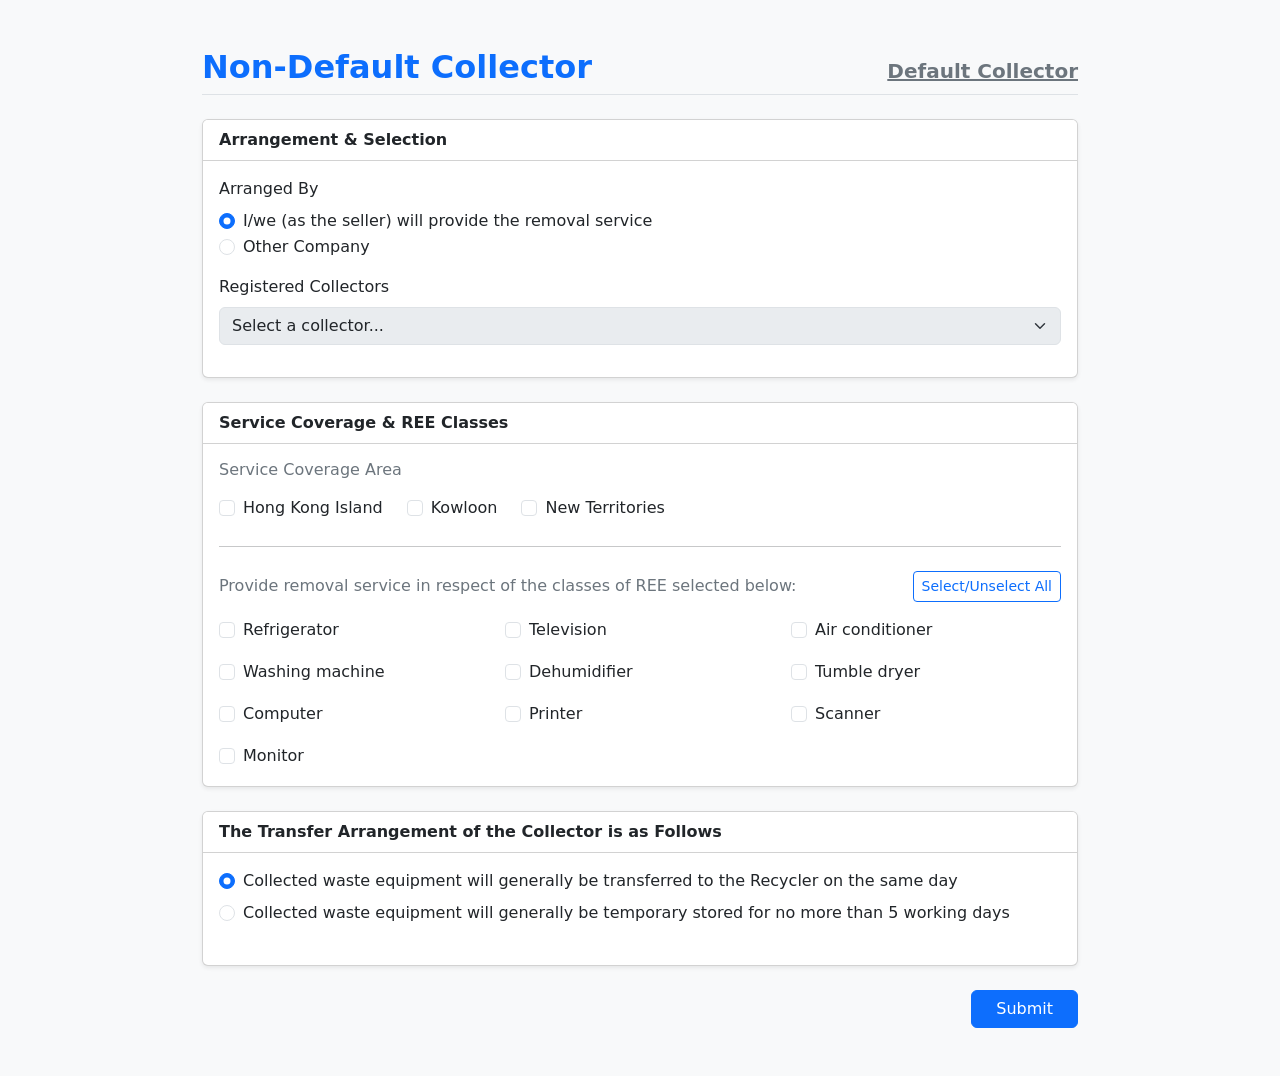
<file: nondefaultcollector.html>
<!DOCTYPE html>
<html lang="en" data-bs-theme="light">
<head>
  <meta charset="UTF-8">
  <meta name="viewport" content="width=device-width, initial-scale=1.0">
  <title>Non-Default Collector Form</title>
  <!-- Bootstrap 5.3 CSS -->
  <link href="https://cdn.jsdelivr.net/npm/bootstrap@5.3.3/dist/css/bootstrap.min.css" rel="stylesheet">
  <style>
    /* Smooth CSS transition for swapping values */
    .fade-swap {
      transition: opacity 0.2s ease-in-out;
    }
    .fade-swap-out {
      opacity: 0.1;
    }
    /* Dimmed effect for disabled sections */
    .section-disabled {
      opacity: 0.65;
      pointer-events: none;
    }
  </style>
</head>
<body class="bg-light text-dark py-5">

  <div class="container" style="max-width: 900px;">
    
    <!-- Header -->
    <header class="mb-4 pb-2 border-bottom d-flex justify-content-between align-items-baseline">
      <h1 class="h2 fw-bold text-primary mb-0">Non-Default Collector</h1>
      <a href="defaultcollector.html" class="h5 fw-semibold text-secondary mb-0">Default Collector</a>
    </header>

    <form id="collectorForm" novalidate>

      <!-- SECTION 1 -->
      <section class="card shadow-sm mb-4">
        <div class="card-header bg-white fw-semibold">
          Arrangement & Selection
        </div>
        <div class="card-body">
          <!-- Radio Options -->
          <div class="mb-3">
            <label class="form-label fw-medium">Arranged By</label>
            <div class="form-check">
              <input class="form-check-input" type="radio" name="arrangedBy" id="arrangedBySeller" value="seller" checked>
              <label class="form-check-label" for="arrangedBySeller">
                I/we (as the seller) will provide the removal service
              </label>
            </div>
            <div class="form-check">
              <input class="form-check-input" type="radio" name="arrangedBy" id="arrangedByOther" value="other">
              <label class="form-check-label" for="arrangedByOther">
                Other Company
              </label>
            </div>
          </div>

          <!-- Dropdown -->
          <div class="mb-3">
            <label for="registeredCollectors" class="form-label fw-medium">Registered Collectors</label>
            <select class="form-select" id="registeredCollectors" disabled>
              <option value="" selected disabled>Select a collector...</option>
              <option value="Collector 1">Collector 1</option>
              <option value="Collector 2">Collector 2</option>
              <option value="Collector 3">Collector 3</option>
              <option value="manual">Not in listed. Input Manually</option>
            </select>
          </div>
        </div>
      </section>

      <!-- SECTION 2 (Initially Hidden) -->
      <section id="section2" class="card shadow-sm mb-4 fade-swap d-none">
        <div class="card-header bg-white fw-semibold d-flex justify-content-between align-items-center">
          <span>Collector Information</span>
          <span id="badgeSection2" class="badge bg-secondary d-none">Auto-filled (Read Only)</span>
        </div>
        <div class="card-body">
          
          <!-- Collector Info -->
          <h5 class="h6 text-secondary mb-3">Collector Info</h5>
          <div class="row g-3 mb-4">
            <div class="col-md-4">
              <label for="brn" class="form-label">BRN</label>
              <input type="text" class="form-control" id="brn" value="">
            </div>
            <div class="col-md-4">
              <label for="companyEng" class="form-label">Company Name ENG</label>
              <input type="text" class="form-control" id="companyEng" value="">
            </div>
            <div class="col-md-4">
              <label for="companyChi" class="form-label">Company Name CHI</label>
              <input type="text" class="form-control" id="companyChi" value="">
            </div>
          </div>

          <hr class="my-4">

          <!-- Contact Person -->
          <h5 class="h6 text-secondary mb-3">Contact Person</h5>
          <div class="row g-3 mb-4">
            <div class="col-md-4">
              <label for="contactEng" class="form-label">Name in ENG</label>
              <input type="text" class="form-control" id="contactEng" value="">
            </div>
            <div class="col-md-4">
              <label for="contactChi" class="form-label">Name in CHI</label>
              <input type="text" class="form-control" id="contactChi" value="">
            </div>
            <div class="col-md-4">
              <label for="position" class="form-label">Position</label>
              <input type="text" class="form-control" id="position" value="">
            </div>
            <div class="col-md-3">
              <label for="countryCode" class="form-label">Country Code</label>
              <input type="number" class="form-control" id="countryCode" value="">
            </div>
            <div class="col-md-9">
              <label for="tel" class="form-label">Tel</label>
              <input type="number" class="form-control" id="tel" value="">
            </div>
          </div>

          <hr class="my-4">

          <!-- Corresponding Address -->
          <h5 class="h6 text-secondary mb-3">Corresponding Address</h5>
          <div class="row g-3">
            <div class="col-md-6">
              <label for="addrArea" class="form-label">Area</label>
              <input type="text" class="form-control" id="addrArea" value="">
            </div>
            <div class="col-md-6">
              <label for="addrDistrict" class="form-label">District</label>
              <input type="text" class="form-control" id="addrDistrict" value="">
            </div>
            <div class="col-12">
              <label for="addrStreet" class="form-label">Estate / Street</label>
              <input type="text" class="form-control" id="addrStreet" value="">
            </div>
            <div class="col-md-6">
              <label for="addrBuilding" class="form-label">Building</label>
              <input type="text" class="form-control" id="addrBuilding" value="">
            </div>
            <div class="col-md-2">
              <label for="addrBlock" class="form-label">Block</label>
              <input type="text" class="form-control" id="addrBlock" value="">
            </div>
            <div class="col-md-2">
              <label for="addrFloor" class="form-label">Floor</label>
              <input type="text" class="form-control" id="addrFloor" value="">
            </div>
            <div class="col-md-2">
              <label for="addrRoom" class="form-label">Room / Unit</label>
              <input type="text" class="form-control" id="addrRoom" value="">
            </div>
          </div>

        </div>
      </section>

      <!-- SECTION 3 (Always Editable) -->
      <section id="section3" class="card shadow-sm mb-4">
        <div class="card-header bg-white fw-semibold">
          Service Coverage & REE Classes
        </div>
        <div class="card-body">
          
          <!-- Service Coverage Area -->
          <h5 class="h6 text-secondary mb-3">Service Coverage Area</h5>
          <div class="d-flex flex-wrap gap-4 mb-4">
            <div class="form-check">
              <input class="form-check-input" type="checkbox" id="areaHK" value="Hong Kong Island">
              <label class="form-check-label" for="areaHK">Hong Kong Island</label>
            </div>
            <div class="form-check">
              <input class="form-check-input" type="checkbox" id="areaKL" value="Kowloon">
              <label class="form-check-label" for="areaKL">Kowloon</label>
            </div>
            <div class="form-check">
              <input class="form-check-input" type="checkbox" id="areaNT" value="New Territories">
              <label class="form-check-label" for="areaNT">New Territories</label>
            </div>
          </div>

          <hr class="my-4">

          <!-- REE Classes -->
          <div class="d-flex justify-content-between align-items-center mb-3">
            <h5 class="h6 text-secondary mb-0">Provide removal service in respect of the classes of REE selected below:</h5>
            <button type="button" id="btnToggleAllRee" class="btn btn-sm btn-outline-primary">
              Select/Unselect All
            </button>
          </div>

          <div class="row row-cols-1 row-cols-sm-2 row-cols-md-3 g-3">
            <div class="col">
              <div class="form-check">
                <input class="form-check-input ree-checkbox" type="checkbox" id="reeRef" value="Refrigerator">
                <label class="form-check-label" for="reeRef">Refrigerator</label>
              </div>
            </div>
            <div class="col">
              <div class="form-check">
                <input class="form-check-input ree-checkbox" type="checkbox" id="reeTv" value="Television">
                <label class="form-check-label" for="reeTv">Television</label>
              </div>
            </div>
            <div class="col">
              <div class="form-check">
                <input class="form-check-input ree-checkbox" type="checkbox" id="reeAc" value="Air conditioner">
                <label class="form-check-label" for="reeAc">Air conditioner</label>
              </div>
            </div>
            <div class="col">
              <div class="form-check">
                <input class="form-check-input ree-checkbox" type="checkbox" id="reeWm" value="Washing machine">
                <label class="form-check-label" for="reeWm">Washing machine</label>
              </div>
            </div>
            <div class="col">
              <div class="form-check">
                <input class="form-check-input ree-checkbox" type="checkbox" id="reeDehum" value="Dehumidifier">
                <label class="form-check-label" for="reeDehum">Dehumidifier</label>
              </div>
            </div>
            <div class="col">
              <div class="form-check">
                <input class="form-check-input ree-checkbox" type="checkbox" id="reeDryer" value="Tumble dryer">
                <label class="form-check-label" for="reeDryer">Tumble dryer</label>
              </div>
            </div>
            <div class="col">
              <div class="form-check">
                <input class="form-check-input ree-checkbox" type="checkbox" id="reeComp" value="Computer">
                <label class="form-check-label" for="reeComp">Computer</label>
              </div>
            </div>
            <div class="col">
              <div class="form-check">
                <input class="form-check-input ree-checkbox" type="checkbox" id="reePrint" value="Printer">
                <label class="form-check-label" for="reePrint">Printer</label>
              </div>
            </div>
            <div class="col">
              <div class="form-check">
                <input class="form-check-input ree-checkbox" type="checkbox" id="reeScan" value="Scanner">
                <label class="form-check-label" for="reeScan">Scanner</label>
              </div>
            </div>
            <div class="col">
              <div class="form-check">
                <input class="form-check-input ree-checkbox" type="checkbox" id="reeMon" value="Monitor">
                <label class="form-check-label" for="reeMon">Monitor</label>
              </div>
            </div>
          </div>

        </div>
      </section>

      <!-- SECTION 4 -->
      <section id="section4" class="card shadow-sm mb-4">
        <div class="card-header bg-white fw-semibold d-flex justify-content-between align-items-center">
          <span>The Transfer Arrangement of the Collector is as Follows</span>
          <span id="badgeSection4" class="badge bg-secondary d-none">Disabled for Registered Collector</span>
        </div>
        <div class="card-body">
          <!-- Radio Options -->
          <div class="mb-4">
            <div class="form-check mb-2">
              <input class="form-check-input" type="radio" name="transferArrangement" id="transferSameDay" value="sameday" checked>
              <label class="form-check-label" for="transferSameDay">
                Collected waste equipment will generally be transferred to the Recycler on the same day
              </label>
            </div>
            <div class="form-check">
              <input class="form-check-input" type="radio" name="transferArrangement" id="transferStorage" value="storage">
              <label class="form-check-label" for="transferStorage">
                Collected waste equipment will generally be temporary stored for no more than 5 working days
              </label>
            </div>
          </div>

          <!-- Temporary Storage Details -->
          <div id="storageDetails" class="p-3 border rounded bg-body-tertiary d-none">
            <h6 class="fw-semibold mb-3">Temporary Storage Location & Details</h6>
            
            <div class="row g-3 mb-3">
              <div class="col-md-6">
                <label for="tempArea" class="form-label">Area</label>
                <input type="text" class="form-control" id="tempArea" value="HK">
              </div>
              <div class="col-md-6">
                <label for="tempDistrict" class="form-label">District</label>
                <input type="text" class="form-control" id="tempDistrict" value="WAN CHAI">
              </div>
              <div class="col-12">
                <label for="tempStreet" class="form-label">Estate / Street</label>
                <input type="text" class="form-control" id="tempStreet" value="123 ABC Street">
              </div>
              <div class="col-md-6">
                <label for="tempBuilding" class="form-label">Building</label>
                <input type="text" class="form-control" id="tempBuilding" value="ABC Tower">
              </div>
              <div class="col-md-2">
                <label for="tempBlock" class="form-label">Block</label>
                <input type="text" class="form-control" id="tempBlock" value="1">
              </div>
              <div class="col-md-2">
                <label for="tempFloor" class="form-label">Floor</label>
                <input type="text" class="form-control" id="tempFloor" value="2">
              </div>
              <div class="col-md-2">
                <label for="tempRoom" class="form-label">Room / Unit</label>
                <input type="text" class="form-control" id="tempRoom" value="3">
              </div>
            </div>

            <!-- Checkboxes -->
            <div class="form-check mb-2">
              <input class="form-check-input" type="checkbox" id="checkMultiStorey">
              <label class="form-check-label" for="checkMultiStorey">
                Premises for temporary storage are inside a multi-storey building
              </label>
            </div>
            <div class="form-check mb-3">
              <input class="form-check-input" type="checkbox" id="checkVolume">
              <label class="form-check-label" for="checkVolume">
                Total volume of e-waste in temporary storage is more than 50 m<sup>3</sup>
              </label>
            </div>

            <!-- Reference/ID Input -->
            <div class="col-md-6">
              <label for="tempRefId" class="form-label">Reference ID / Storage Code</label>
              <input type="text" class="form-control" id="tempRefId" value="12345678">
            </div>
          </div>

        </div>
      </section>

      <!-- Submit Action -->
      <div class="text-end">
        <button type="submit" class="btn btn-primary px-4">Submit</button>
      </div>

    </form>
  </div>

  <!-- JavaScript for Dynamic Interactions -->
  <script>
    document.addEventListener('DOMContentLoaded', function () {
      
      // Predefined collector data
      const collectorData = {
        'Collector 1': {
          brn: '11111111', companyEng: 'Collector 1', companyChi: '收集者1',
          contactEng: 'Peter CHAN 1', contactChi: '陳大文1', position: 'Staff1',
          countryCode: '852', tel: '12345678',
          addrArea: 'HK', addrDistrict: 'WAN CHAI', addrStreet: '123 ABC Street C1', 
          addrBuilding: 'ABC Tower C1', addrBlock: 'C1', addrFloor: 'C1', addrRoom: 'C1'
        },
        'Collector 2': {
          brn: '22222222', companyEng: 'Collector 2', companyChi: '收集者2',
          contactEng: 'Peter CHAN 2', contactChi: '陳大文2', position: 'Staff2',
          countryCode: '852', tel: '12345678',
          addrArea: 'HK', addrDistrict: 'WAN CHAI', addrStreet: '123 ABC Street C2', 
          addrBuilding: 'ABC Tower C2', addrBlock: 'C2', addrFloor: 'C2', addrRoom: 'C2'
        },
        'Collector 3': {
          brn: '33333333', companyEng: 'Collector 3', companyChi: '收集者3',
          contactEng: 'Peter CHAN 3', contactChi: '陳大文3', position: 'Staff3',
          countryCode: '852', tel: '12345678',
          addrArea: 'HK', addrDistrict: 'WAN CHAI', addrStreet: '123 ABC Street C3', 
          addrBuilding: 'ABC Tower C3', addrBlock: 'C3', addrFloor: 'C3', addrRoom: 'C3'
        }
      };

      // Key UI Elements
      const radioArrangedBy = document.getElementsByName('arrangedBy');
      const dropdownCollectors = document.getElementById('registeredCollectors');
      const section2 = document.getElementById('section2');
      const section4 = document.getElementById('section4');

      const badgeSection2 = document.getElementById('badgeSection2');
      const badgeSection4 = document.getElementById('badgeSection4');

      const btnToggleAllRee = document.getElementById('btnToggleAllRee');
      const reeCheckboxes = document.querySelectorAll('.ree-checkbox');

      const inputsS2 = {
        brn: document.getElementById('brn'),
        companyEng: document.getElementById('companyEng'),
        companyChi: document.getElementById('companyChi'),
        contactEng: document.getElementById('contactEng'),
        contactChi: document.getElementById('contactChi'),
        position: document.getElementById('position'),
        countryCode: document.getElementById('countryCode'),
        tel: document.getElementById('tel'),
        addrArea: document.getElementById('addrArea'),
        addrDistrict: document.getElementById('addrDistrict'),
        addrStreet: document.getElementById('addrStreet'),
        addrBuilding: document.getElementById('addrBuilding'),
        addrBlock: document.getElementById('addrBlock'),
        addrFloor: document.getElementById('addrFloor'),
        addrRoom: document.getElementById('addrRoom')
      };

      // --- SECTION 3: Select/Unselect All Event ---
      btnToggleAllRee.addEventListener('click', function () {
        // If at least one is unchecked, check all. Otherwise, uncheck all.
        const shouldCheckAll = Array.from(reeCheckboxes).some(cb => !cb.checked);
        reeCheckboxes.forEach(cb => cb.checked = shouldCheckAll);
      });

      // --- Helper: Populate Section 2 Values ---
      function populateSection2(data) {
        Object.keys(inputsS2).forEach(key => {
          inputsS2[key].value = data ? (data[key] || '') : '';
        });
      }

      // --- Helper: Toggle Section Input Disabling ---
      function toggleSectionInputs(sectionElement, disable) {
        const elements = sectionElement.querySelectorAll('input, select, textarea, button');
        elements.forEach(el => {
          el.disabled = disable;
        });
        
        if (disable) {
          sectionElement.classList.add('section-disabled');
        } else {
          sectionElement.classList.remove('section-disabled');
        }
      }

      // --- Handle Swap & Disable State across Sections ---
      function updateSectionState(selectedCollector) {
        const isPredefinedCollector = Boolean(collectorData[selectedCollector]);

        // Smooth transition effect on Section 2
        section2.classList.add('fade-swap-out');

        setTimeout(() => {
          if (isPredefinedCollector) {
            // Auto-fill Section 2 & Disable Sections 2 and 4 ONLY
            populateSection2(collectorData[selectedCollector]);
            toggleSectionInputs(section2, true);
            toggleSectionInputs(section4, true);

            badgeSection2.classList.remove('d-none');
            badgeSection4.classList.remove('d-none');
          } else {
            // Clear Section 2 & Enable Sections 2 and 4
            populateSection2(null);
            toggleSectionInputs(section2, false);
            toggleSectionInputs(section4, false);

            badgeSection2.classList.add('d-none');
            badgeSection4.classList.add('d-none');
          }
          
          section2.classList.remove('fade-swap-out');
        }, 150);
      }

      // Dropdown Listener
      dropdownCollectors.addEventListener('change', function () {
        updateSectionState(this.value);
      });

      // Section 1 Radio Listener
      function handleArrangedByChange() {
        const selectedValue = Array.from(radioArrangedBy).find(r => r.checked)?.value;
        
        if (selectedValue === 'other') {
          dropdownCollectors.disabled = false;
          section2.classList.remove('d-none');
        } else {
          dropdownCollectors.disabled = true;
          dropdownCollectors.value = '';
          populateSection2(null);
          
          // Re-enable and reset state when reverting to Seller
          toggleSectionInputs(section2, false);
          toggleSectionInputs(section4, false);
          badgeSection2.classList.add('d-none');
          badgeSection4.classList.add('d-none');

          section2.classList.add('d-none');
        }
      }

      radioArrangedBy.forEach(radio => {
        radio.addEventListener('change', handleArrangedByChange);
      });

      // Section 4 Radio Listener
      const radioTransfer = document.getElementsByName('transferArrangement');
      const storageDetails = document.getElementById('storageDetails');

      function handleTransferChange() {
        const selectedValue = Array.from(radioTransfer).find(r => r.checked)?.value;
        if (selectedValue === 'storage') {
          storageDetails.classList.remove('d-none');
        } else {
          storageDetails.classList.add('d-none');
        }
      }

      radioTransfer.forEach(radio => {
        radio.addEventListener('change', handleTransferChange);
      });

    });
  </script>

</body>
</html>
</file>
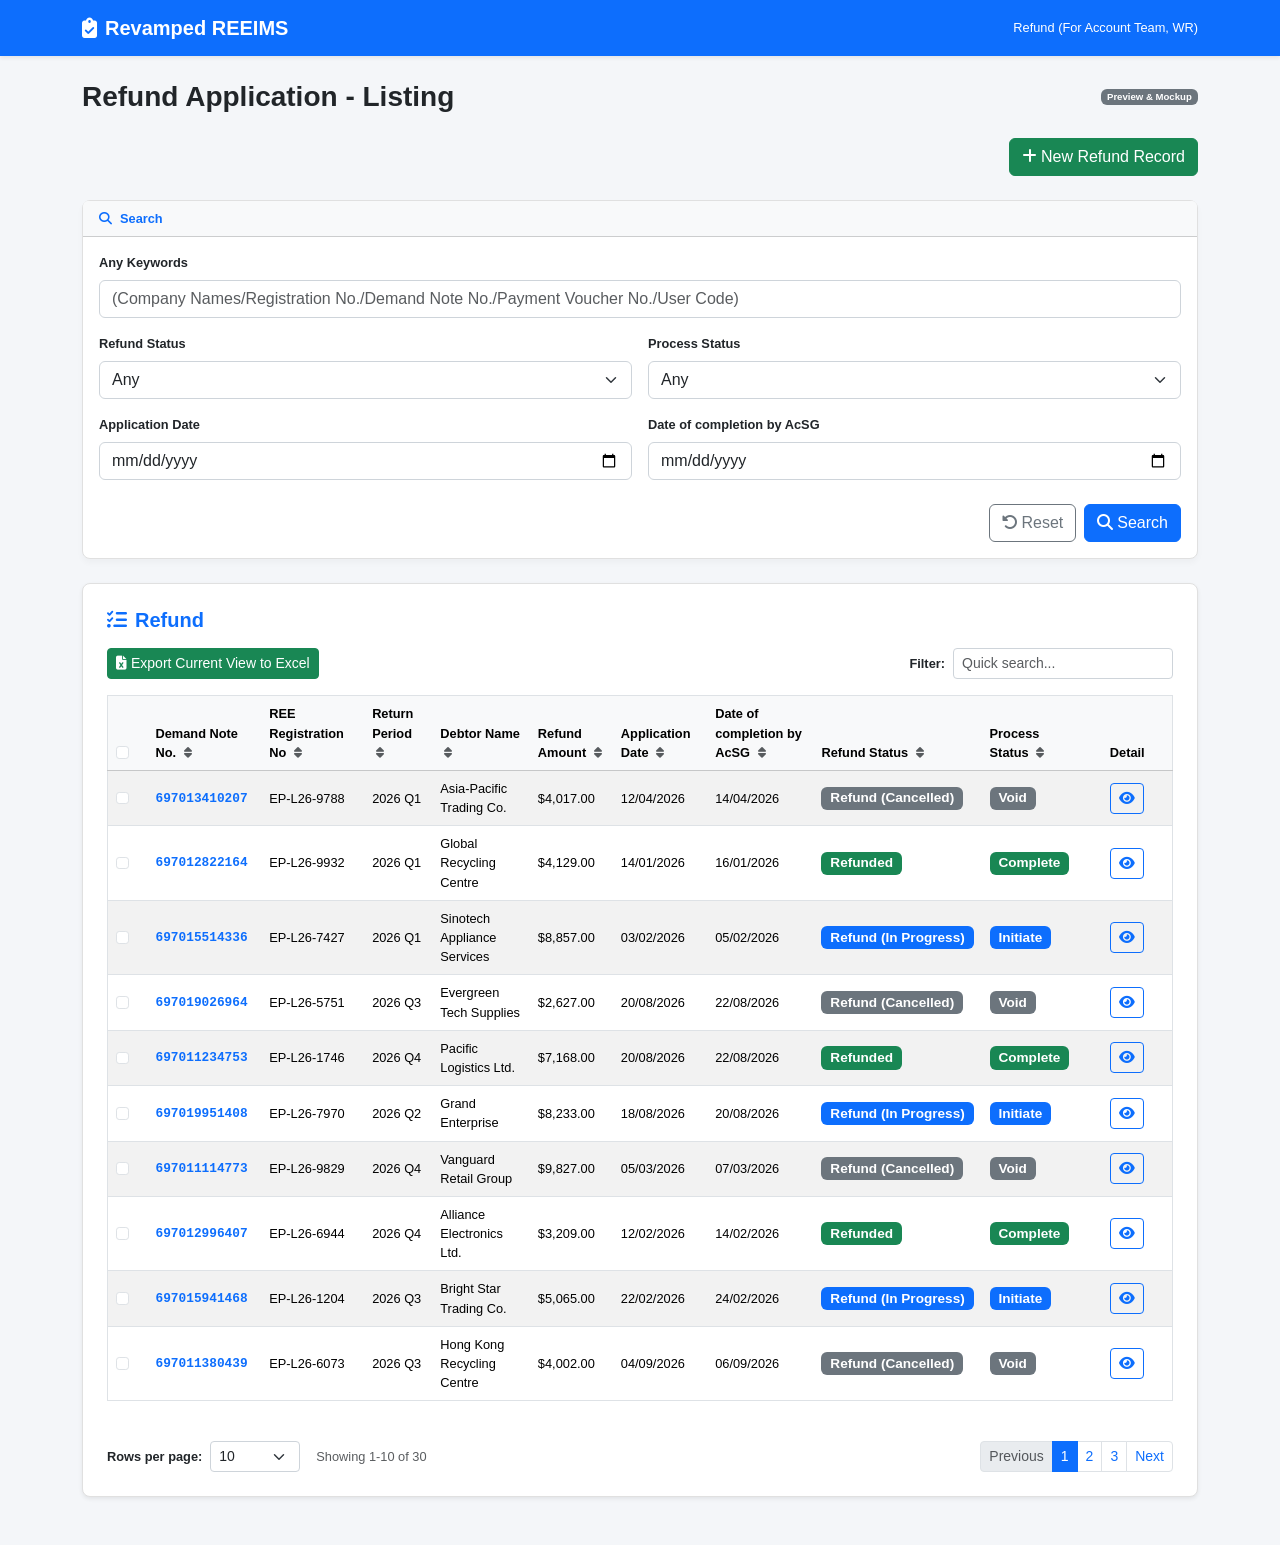
<file: refund_list_preview.html>
<!DOCTYPE html>
<html lang="en">

<head>
	<meta charset="UTF-8">
	<meta name="viewport" content="width=device-width, initial-scale=1.0">
	<title>Inspection Report - Listing (Revamped REEIMS)</title>
	<!-- Bootstrap 5 CSS CDN -->
	<link href="https://cdn.jsdelivr.net/npm/bootstrap@5.3.2/dist/css/bootstrap.min.css" rel="stylesheet">
	<!-- FontAwesome Icons -->
	<link href="https://cdnjs.cloudflare.com/ajax/libs/font-awesome/6.4.2/css/all.min.css" rel="stylesheet">
	<style>
		body {
			background-color: #f4f6f9;
			font-family: 'Segoe UI', Tahoma, Geneva, Verdana, sans-serif;
			padding-bottom: 3rem;
			font-size: 0.8rem;
		}

		.card {
			border: 1px solid #e0e0e0;
			box-shadow: 0 4px 6px rgba(0, 0, 0, 0.03);
			border-radius: 8px;
		}

		.form-control,
		.form-select {
			background-color: #ffffff !important;
			border: 1px solid #ced4da;
		}

		.form-control:focus,
		.form-select:focus {
			background-color: #ffffff !important;
			border-color: #0d6efd;
			box-shadow: 0 0 0 0.25rem rgba(13, 110, 253, 0.25);
		}

		.table-container {
			background: #ffffff;
			border-radius: 8px;
			padding: 1.5rem;
			border: 1px solid #e0e0e0;
		}

		th.sortable {
			cursor: pointer;
			user-select: none;
		}

		th.sortable:hover {
			background-color: #e9ecef;
		}

		.badge-status {
			font-size: 0.85rem;
			padding: 0.35em 0.65em;
		}
		.monospace {
			font-family: monospace;
		}
	</style>
</head>

<body>

	<!-- Top Navigation Header -->
	<nav class="navbar navbar-expand-lg navbar-dark bg-primary sticky-top mb-4 shadow-sm">
		<div class="container">
			<a class="navbar-brand fw-bold" href="#">
				<i class="fa-solid fa-clipboard-check me-2"></i>Revamped REEIMS
			</a>
			<span class="navbar-text text-white">
				Refund (For Account Team, WR)
			</span>
		</div>
	</nav>

	<div class="container">
		<!-- Page Heading -->
		<div class="d-flex align-items-center justify-content-between mb-4">
			<h2 class="h3 fw-bold text-dark mb-0">
				Refund Application - Listing
			</h2>
			<span class="badge bg-secondary">Preview & Mockup</span>
		</div>

		<!-- Create New Refund Section -->
		<div class="d-flex justify-content-end gap-2 my-4">
			<button type="submit" class="btn btn-success" onclick="document.getElementById('reminderForNewRefund').classList.remove('d-none');">
				<i class="fa-solid fa-add me-1"></i>New Refund Record
			</button>
		</div>				
		<div class="row g-3">
			<div class="col-md-12">
				<p id="reminderForNewRefund" class="round p-2 text-bg-warning d-none">
					<strong>To ASL developer: Please have below validations check in main Refund form:</strong><br>
					Auto-fill in Company particular when DN Number inputted. Please search the DN Number during user input (event='oninput')<br>
					If the target DN do NOT received any payment, please 'Block' the process with error message prompted ('The payment of the selected Demand Note has not been settled.')<br>
					If there is Refund form existed for the Demand Note, please 'Block' the process with error message prompted ('A refund record has already been created for the selected Demand Note.')
				</p>
			</div>
		</div>


		<!-- Search Section -->
		<div class="card mb-4">
			<div class="card-header bg-light fw-bold text-primary">
				<i class="fa-solid fa-magnifying-glass me-2"></i>Search
			</div>
			<div class="card-body">
				<!-- <h6 class="fw-bold mb-3 border-bottom pb-2">Frequent Used</h6> -->
				<form id="searchForm" onsubmit="event.preventDefault(); applySearchFilters();">
					<div class="row g-3">

						<!-- Any keywords (Full Width) -->
						<div class="col-12">
							<label for="searchCompany" class="form-label fw-semibold">Any Keywords</label>
							<input type="text" id="searchCompany" class="form-control"
								placeholder="(Company Names/Registration No./Demand Note No./Payment Voucher No./User Code)">
						</div>

						<!-- Registration No (Full Width with Tip) -->
						<!--
			<div class="col-6">
              <label for="searchRegNo" class="form-label fw-semibold">
                Registration No.
                <i class="fa-solid fa-circle-info text-info ms-1" 
                   data-bs-toggle="tooltip" 
                   data-bs-placement="right" 
                   title="Use comma , to make multiple keywords (e.g., L18-0001, N18-0001, R18-0001, NR18-0001, C18-0001, NC18-0001)"></i>
              </label>
              <input type="text" id="searchRegNo" class="form-control" placeholder="e.g. L18-0001, R18-0002">
              <div class="form-text text-muted">
                <small>Keyword examples: For REE-1 Supplier: L18-0001 | Non-registered: N18-0001 | REE-5 Seller: R18-0001 | Non-registered: NR18-0001 | REE-5A Collector: C18-0001 | Non-registered: NC18-0001</small>
              </div>
            </div>
			-->

						<!-- Inspection Ref No (Full Width) -->
						<!--             
			<div class="col-6">
              <label for="searchRefNo" class="form-label fw-semibold">Inspection Ref.No.</label>
              <input type="text" id="searchRefNo" class="form-control" placeholder="(e.g.: INS-2026-0001)">
            </div>
			-->

						<!-- Main Status (50% Width) -->
						<div class="col-6">
							<label for="searchStatus" class="form-label fw-semibold">Refund Status</label>
							<select id="searchStatus" class="form-select">
								<option value="Any" selected>Any</option>
								<option value="Refund (In Progress)">Refund (In Progress)</option>
								<option value="Refund (Cancelled)">Refund (Cancelled)</option>
								<option value="Refunded">Refunded</option>
							</select>
						</div>

						<!-- Process Status (50% Width) -->
						<div class="col-6">
							<label for="searchStatus" class="form-label fw-semibold">Process Status</label>
							<select id="searchStatus" class="form-select">
								<option value="Any" selected>Any</option>
								<option value="Initiate">Initiate</option>
								<option value="Void">Void</option>
								<option value="Complete">Complete</option>
							</select>
						</div>

						<div class="col-6">
							<label for="searchDateFrom" class="form-label fw-semibold">Application Date</label>
							<input type="date" id="searchDateFrom" class="form-control">
						</div>

						<div class="col-6">
							<label for="searchDateFrom" class="form-label fw-semibold">Date of completion by AcSG</label>
							<input type="date" id="searchDateFrom" class="form-control">
						</div>

						<!-- <div class="col-6">
							<label for="searchDateFrom" class="form-label fw-semibold">Levy Team Authorized Date</label>
							<input type="date" id="searchDateFrom" class="form-control">
						</div>

						<div class="col-6">
							<label for="searchDateTo" class="form-label fw-semibold">Submission Date To
								AOII(A)/AcSG</label>
							<input type="date" id="searchDateTo" class="form-control">
						</div> -->

					</div>

					<div class="d-flex justify-content-end gap-2 mt-4">
						<button type="button" class="btn btn-outline-secondary" onclick="resetSearchForm()">
							<i class="fa-solid fa-rotate-left me-1"></i>Reset
						</button>
						<button type="submit" class="btn btn-primary">
							<i class="fa-solid fa-magnifying-glass me-1"></i>Search
						</button>
					</div>
				</form>

			</div>
		</div>

		<!-- Print & Export Section -->
		<!-- <div class="card mb-4">
			<div class="card-header bg-light fw-bold text-primary">
				<i class="fa-solid fa-print me-2"></i>Print & Export
			</div>
			<div class="card-body">
				<div class="row align-items-center mb-2">
					<div class="col-12">
						<label class="form-label fw-semibold">Print Refund form in PDF</label>
						<div class="input-group">
							<select class="form-select" id="pdfLayoutSelect">
								<option value="Standard Layout" selected>Standard Layout</option>
								<option value="Another 1">Another 1</option>
								<option value="Another 2">Another 2</option>
							</select>
							<button class="btn btn-outline-danger" type="button" onclick="triggerPrint()">
								<i class="fa-solid fa-file-pdf me-1"></i>Print
							</button>
						</div>
					</div>
				</div>
				<div class="row align-items-center mb-2">
					<div class="d-grid gap-2">
						<button class="btn btn-sm btn-primary" type="button"
							onclick="alert('Export All data SUCCESS.')"><i
								class="fa-solid fa-file-export me-2"></i>Export all data into Excel</button>
					</div>
				</div>
			</div>
		</div> -->

		<!-- Inspection List Section -->
		<div class="table-container shadow-sm">
			<div class="d-flex justify-content-between align-items-center mb-3">
				<h5 class="fw-bold text-primary mb-0">
					<i class="fa-solid fa-list-check me-2"></i>Refund
				</h5>
			</div>

			<!-- Table Top Controls Layout -->
			<div class="row g-3 mb-3 align-items-center">
				<!-- Top-Start: Export to Excel -->
				<div class="col-md-6 col-12 text-start">
					<button type="button" class="btn btn-success btn-sm" onclick="exportToCSV()">
						<i class="fa-solid fa-file-excel me-1"></i>Export Current View to Excel
					</button>
				</div>
				<!-- Top-End: Filter -->
				<div class="col-md-6 col-12 text-end">
					<div class="d-inline-flex align-items-center gap-2 style-filter">
						<label for="tableFilter" class="form-label mb-0 fw-semibold">Filter:</label>
						<input type="text" id="tableFilter" class="form-control form-control-sm" style="width: 220px;"
							placeholder="Quick search..." onkeyup="handleQuickFilter()">
					</div>
				</div>
			</div>

			<!-- Main Data Table -->
			<div class="table-responsive">
				<table class="table table-hover table-striped align-middle border" id="inspectionTable">
					<thead class="table-light">
						<tr>
							<th scope="col" style="width: 40px;">
								<input class="form-check-input" type="checkbox" id="selectAllCheckbox"
									onchange="toggleSelectAll(this)">
							</th>
							<th scope="col" class="sortable" onclick="sortTable('dNoteNum')">
								Demand Note No. <span id="sort-dNoteNum" class="text-muted"><i
										class="fa-solid fa-sort ms-1"></i></span>
							</th>
							<th scope="col" class="sortable" onclick="sortTable('suREERegNo')">
								REE Registration No <span id="sort-cmpNameEN" class="text-muted"><i
										class="fa-solid fa-sort ms-1"></i></span>
							</th>
							<th scope="col" class="sortable" onclick="sortTable('returnPeriod')">
								Return Period <span id="sort-cmpNameEN" class="text-muted"><i
										class="fa-solid fa-sort ms-1"></i></span>
							</th>														
							<th scope="col" class="sortable" onclick="sortTable('cmpNameEN')">
								Debtor Name <span id="sort-cmpNameEN" class="text-muted"><i
										class="fa-solid fa-sort ms-1"></i></span>
							</th>
							<th scope="col" class="sortable" onclick="sortTable('amount')">
								Refund Amount <span id="sort-amount" class="text-muted"><i
										class="fa-solid fa-sort ms-1"></i></span>
							</th>
							<th scope="col" class="sortable" onclick="sortTable('applicationDate')">
								Application Date <span id="sort-dateToBigAT" class="text-muted"><i
										class="fa-solid fa-sort ms-1"></i></span>
							</th>
							<th scope="col" class="sortable" onclick="sortTable('completeByAcSGDate')">
								Date of completion by AcSG <span id="sort-dateToBigAT" class="text-muted"><i
										class="fa-solid fa-sort ms-1"></i></span>
							</th>							
							<th scope="col" class="sortable" onclick="sortTable('mainStatus')">
								Refund Status <span id="sort-mainStatus" class="text-muted"><i
										class="fa-solid fa-sort ms-1"></i></span>
							</th>
							<th scope="col" class="sortable" onclick="sortTable('processStatus')">
								Process Status <span id="sort-processStatus" class="text-muted"><i
										class="fa-solid fa-sort ms-1"></i></span>
							</th>
							<th scope="col" class="text-center" style="width: 90px;">Detail</th>
						</tr>
					</thead>
					<tbody id="tableBody">
						<!-- Dynamic Data Inserted Here -->
					</tbody>
				</table>
			</div>

			<!-- Table Bottom Controls Layout -->
			<div class="row g-3 mt-2 align-items-center">
				<!-- Bottom-Start: Rows per page -->
				<div class="col-md-4 col-12 text-start d-flex align-items-center gap-2">
					<label for="rowsPerPage" class="form-label mb-0 text-nowrap fw-semibold">Rows per page:</label>
					<select id="rowsPerPage" class="form-select form-select-sm" style="width: 90px;"
						onchange="changeRowsPerPage()">
						<option value="10" selected>10</option>
						<option value="15">15</option>
						<option value="20">20</option>
						<option value="50">50</option>
						<option value="100">100</option>
						<option value="All">All</option>
					</select>
					<span class="text-muted fs-7 ms-2" id="paginationInfo">Showing 0-0 of 0</span>
				</div>

				<!-- Bottom-End: Paging Buttons -->
				<div class="col-md-8 col-12 d-flex justify-content-md-end justify-content-center">
					<nav aria-label="Table Navigation">
						<ul class="pagination pagination-sm mb-0" id="paginationButtons">
							<!-- Dynamic Pagination -->
						</ul>
					</nav>
				</div>
			</div>

		</div>
	</div>

	<!-- Bootstrap JS CDN -->
	<script src="https://cdn.jsdelivr.net/npm/bootstrap@5.3.2/dist/js/bootstrap.bundle.min.js"></script>

	<script>
		// Initialize Tooltips
		const tooltipTriggerList = document.querySelectorAll('[data-bs-toggle="tooltip"]');
		const tooltipList = [...tooltipTriggerList].map(tooltipTriggerEl => new bootstrap.Tooltip(tooltipTriggerEl));

		// Data Store
		let rawData = [];
		let filteredData = [];
		let currentPage = 1;
		let pageSize = 10;
		let currentSortColumn = '';
		let currentSortAsc = true;

		// 30 Fake Data Generator
		function generate50FakeData() {
			const mainStatuses = ["Refund (In Progress)", "Refund (Cancelled)", "Refunded"];
			const progressStatuses = ["Initiate", "Void", "Complete"];
			//const handlers = ["EPI 1", "EPI 2", "EPI 3", "SEPI 1", "SEPI 2", "SEPI 3", "CEPI 1", "CEPI 2", "EPO 1", "EPO 2"];
			const companyPrefixes = ["Hong Kong", "Asia-Pacific", "Global", "Sinotech", "Evergreen", "Pacific", "Grand", "Vanguard", "Alliance", "Bright Star"];
			const companySuffixes = ["Electronics Ltd.", "Trading Co.", "Recycling Centre", "Appliance Services", "Tech Supplies", "Logistics Ltd.", "Enterprise", "Retail Group"];
			//const chinesePrefixes = ["香港", "亞太", "環球", "華創", "長青", "太平洋", "鴻運", "領航", "聯營", "新星"];
			//const chineseSuffixes = ["電器有限公司", "貿易公司", "回收中心", "服務有限公司", "科技器材", "物流有限公司", "企業集團"];
			//const teams = ["Levy", "Enforcement"];
			//const userCodes = ["R69110440252ES1", "B69574000S140"]

			/*const regTypes = [
			  { prefix: "EP171/R1/18/L18-", registered: true, role: "Supplier" },
			  { prefix: "EP171/R1/18/N18-", registered: false, role: "Supplier" },
			  { prefix: "EP171/R1/18/R18-", registered: true, role: "Seller" },
			  { prefix: "EP171/R1/18/NR18-", registered: false, role: "Seller" },
			  { prefix: "EP171/R1/18/C18-", registered: true, role: "Collector" },
			  { prefix: "EP171/R1/18/NC18-", registered: false, role: "Collector" }
			];*/

			const dataset = [];

			for (let i = 1; i <= 30; i++) {

				// dNoteNum
				// suREERegNo
				// returnPeriod
				// cmpNameEN
				// amount
				// applicationDate
				// completeByAcSGDate
				// mainStatus
				// processStatus

				//id, dNoteNum, cmpNameEN, amount, userCode, dateToBigAT, mainStatus, processStatus		
				const dNoteNum = `69701${String(Math.floor(Math.random() * 899999) + 100000)}${String(Math.floor(Math.random() * 10))}`
				const suREERegNo = `EP-L26-${String(Math.floor(Math.random() * 8999) + 1000)}`;
				const returnPeriod = `2026 Q${String(Math.floor(Math.random() * 4) + 1)}`
				const cmpNameEN = `${companyPrefixes[i % companyPrefixes.length]} ${companySuffixes[i % companySuffixes.length]}`;
				const amount = new Intl.NumberFormat('en-US', { style: 'currency', currency: 'USD', }).format(Math.floor(Math.random() * 10000));
				//const userCode = userCodes[i % userCodes.length];



				const month = String(Math.floor(Math.random() * 9) + 1).padStart(2, '0');
				const dayInt = Math.floor(Math.random() * 25) + 1;
				const day = String(dayInt).padStart(2, '0');
				const day2 = String(dayInt + 2).padStart(2, '0');
				const applicationDate = `${day}/${month}/2026`;
				const completeByAcSGDate = `${day2}/${month}/2026`;
				const mainStatus = mainStatuses[i % mainStatuses.length];
				const processStatus = progressStatuses[i % progressStatuses.length];

				/*
				const refSeq = String(i).padStart(4, '0');
				const refId = `INS-2026-${refSeq}`;
			    
				let haveSupplier = Math.floor(Math.random() * 2);
				let haveSeller = Math.floor(Math.random() * 2);
				let haveCollector = Math.floor(Math.random() * 2);
				let regId = {};
		
				if (haveSupplier > 0) {
					let regOrNonReg = Math.floor(Math.random() * 2);
					if (regOrNonReg > 0) {
						regId['Supplier'] = `${regTypes[0].prefix}${String(Math.floor(Math.random() * 8999) + 1000)}`;
					} else {
						regId['Supplier'] = `${regTypes[1].prefix}${String(Math.floor(Math.random() * 8999) + 1000)}`;
					}			
				} else {
					regId['Supplier'] = null;
				}
				
				if (haveSeller > 0) {
					let regOrNonReg = Math.floor(Math.random() * 2);
					if (regOrNonReg > 0) {
						regId['Seller'] = `${regTypes[2].prefix}${String(Math.floor(Math.random() * 8999) + 1000)}`;
					} else {
						regId['Seller'] = `${regTypes[3].prefix}${String(Math.floor(Math.random() * 8999) + 1000)}`;
					}			
				} else {
					regId['Seller'] = null;
				}
				
				if (haveCollector > 0 || (regId['Supplier'] == null && regId['Seller'] == null)) {
					let regOrNonReg = Math.floor(Math.random() * 2);
					if (regOrNonReg > 0) {
						regId['Collector'] = `${regTypes[4].prefix}${String(Math.floor(Math.random() * 8999) + 1000)}`;
					} else {
						regId['Collector'] = `${regTypes[5].prefix}${String(Math.floor(Math.random() * 8999) + 1000)}`;
					}			
				} else {
					regId['Collector'] = null;
				}
				
				
				const engCmp = `${companyPrefixes[i % companyPrefixes.length]} ${companySuffixes[i % companySuffixes.length]}`;
				const chiCmp = `${chinesePrefixes[i % chinesePrefixes.length]}${chineseSuffixes[i % chineseSuffixes.length]}`;
				const cmpName = `${engCmp} / ${chiCmp}`;
		
				// Random date within 2026
				const month = String(Math.floor(Math.random() * 9) + 1).padStart(2, '0');
				const day = String(Math.floor(Math.random() * 28) + 1).padStart(2, '0');
				const insDate = `${day}/${month}/2026`;
		
				const status = statuses[i % statuses.length];
				const handler = handlers[i % handlers.length];
				
				const team = teams[Math.floor(Math.random() * teams.length)];
				*/

				// dNoteNum
				// suREERegNo
				// returnPeriod
				// cmpNameEN
				// amount
				// applicationDate
				// completeByAcSGDate
				// mainStatus
				// processStatus

				dataset.push({
					id: i,
					dNoteNum: dNoteNum,
					suREERegNo: suREERegNo,
					returnPeriod: returnPeriod,
					cmpNameEN: cmpNameEN,
					amount: amount,
					applicationDate: applicationDate,
					completeByAcSGDate: completeByAcSGDate,
					mainStatus: mainStatus,
					processStatus: processStatus,
					selected: false
				});
			}
			return dataset;
		}

		function nullToEmpty(data) {
			return data == null ? '' : (data + '<br>');
		}

		// Status Badge Color Helper
		function getStatusBadgeClass(status) {
			switch (status) {
				case 'Refunded':
				case 'Complete': return 'bg-success';
				case 'Refund (In Progress)':
				case 'Initiate': return 'bg-primary';
				case 'Void':
				case 'Refund (Cancelled)': return 'bg-secondary';
				default: return 'bg-light text-dark';
			}
		}

		// Render Table
		function renderTable() {
			const tbody = document.getElementById('tableBody');
			tbody.innerHTML = '';

			let displayData = [...filteredData];

			// Calculate Pagination
			const totalRows = displayData.length;
			let start = 0;
			let end = totalRows;

			if (pageSize !== 'All') {
				const pSize = parseInt(pageSize);
				start = (currentPage - 1) * pSize;
				end = Math.min(start + pSize, totalRows);
				displayData = displayData.slice(start, end);
			}

			if (displayData.length === 0) {
				tbody.innerHTML = `<tr><td colspan="8" class="text-center py-4 text-muted"><i class="fa-solid fa-inbox me-2"></i>No matching records found</td></tr>`;
			} else {
				// dNoteNum
				// suREERegNo
				// returnPeriod
				// cmpNameEN
				// amount
				// applicationDate
				// completeByAcSGDate
				// mainStatus
				// processStatus
				displayData.forEach(row => {
					const tr = document.createElement('tr');
					tr.innerHTML = `
            <td>
              <input class="form-check-input row-checkbox" type="checkbox" ${row.selected ? 'checked' : ''} onchange="toggleRowSelection(${row.id}, this.checked)">
            </td>
            <td class="fw-semibold text-primary monospace">${row.dNoteNum}</td>
			<td>${row.suREERegNo}</td>
			<td>${row.returnPeriod}</td>
			<td>${row.cmpNameEN}</td>
			<td>${row.amount}</td>
			<td>${row.applicationDate}</td>
			<td>${row.completeByAcSGDate}</td>
			<td><span class="badge badge-status ${getStatusBadgeClass(row.mainStatus)}">${row.mainStatus}</span></td>
			<td><span class="badge badge-status ${getStatusBadgeClass(row.processStatus)}">${row.processStatus}</span></td>
			<td class="text-center">
              <button class="btn btn-sm btn-outline-primary" title="View Details" onclick="viewDetail('${row.refId}')">
                <i class="fa-solid fa-eye"></i>
              </button>
            </td>
			`;
					tbody.appendChild(tr);
				});
			}

			// Update Pagination Info
			const infoSpan = document.getElementById('paginationInfo');
			if (totalRows === 0) {
				infoSpan.textContent = "Showing 0-0 of 0";
			} else {
				infoSpan.textContent = `Showing ${start + 1}-${end} of ${totalRows}`;
			}

			renderPaginationButtons(totalRows);
			updateSelectAllCheckboxState();
		}

		// Render Pagination Controls
		function renderPaginationButtons(totalRows) {
			const container = document.getElementById('paginationButtons');
			container.innerHTML = '';

			if (pageSize === 'All' || totalRows === 0) return;

			const pSize = parseInt(pageSize);
			const totalPages = Math.ceil(totalRows / pSize);

			// Prev Button
			const prevLi = document.createElement('li');
			prevLi.className = `page-item ${currentPage === 1 ? 'disabled' : ''}`;
			prevLi.innerHTML = `<a class="page-link" href="#" onclick="event.preventDefault(); goToPage(${currentPage - 1})">Previous</a>`;
			container.appendChild(prevLi);

			// Page Numbers
			for (let i = 1; i <= totalPages; i++) {
				if (i === 1 || i === totalPages || (i >= currentPage - 1 && i <= currentPage + 1)) {
					const li = document.createElement('li');
					li.className = `page-item ${i === currentPage ? 'active' : ''}`;
					li.innerHTML = `<a class="page-link" href="#" onclick="event.preventDefault(); goToPage(${i})">${i}</a>`;
					container.appendChild(li);
				} else if (i === currentPage - 2 || i === currentPage + 2) {
					const li = document.createElement('li');
					li.className = 'page-item disabled';
					li.innerHTML = `<span class="page-link">...</span>`;
					container.appendChild(li);
				}
			}

			// Next Button
			const nextLi = document.createElement('li');
			nextLi.className = `page-item ${currentPage === totalPages ? 'disabled' : ''}`;
			nextLi.innerHTML = `<a class="page-link" href="#" onclick="event.preventDefault(); goToPage(${currentPage + 1})">Next</a>`;
			container.appendChild(nextLi);
		}

		// Pagination Click
		function goToPage(page) {
			currentPage = page;
			renderTable();
		}

		// Rows per Page Change
		function changeRowsPerPage() {
			pageSize = document.getElementById('rowsPerPage').value;
			currentPage = 1;
			renderTable();
		}

		// Sorting Helper
		function sortTable(columnTag) {
			if (currentSortColumn === columnTag) {
				currentSortAsc = !currentSortAsc;
			} else {
				currentSortColumn = columnTag;
				currentSortAsc = true;
			}

			// Reset Header Indicators
			['dNoteNum', 'cmpNameEN', 'amount', 'userCode', 'dateToBigAT', 'mainStatus', 'processStatus'].forEach(col => {
				const el = document.getElementById(`sort-${col}`);
				if (el) el.innerHTML = '<i class="fa-solid fa-sort ms-1"></i>';
			});

			const currentHeaderIcon = document.getElementById(`sort-${columnTag}`);
			if (currentHeaderIcon) {
				currentHeaderIcon.innerHTML = currentSortAsc ? '<i class="fa-solid fa-sort-up ms-1 text-primary"></i>' : '<i class="fa-solid fa-sort-down ms-1 text-primary"></i>';
			}

			filteredData.sort((a, b) => {
				let valA = a[columnTag] || '';
				let valB = b[columnTag] || '';

				if (columnTag === 'dateToBigAT') {
					// Parse dd/MM/yyyy date
					const [dA, mA, yA] = valA.split('/');
					const [dB, mB, yB] = valB.split('/');
					valA = new Date(`${yA}-${mA}-${dA}`).getTime();
					valB = new Date(`${yB}-${mB}-${dB}`).getTime();
				}

				if (valA < valB) return currentSortAsc ? -1 : 1;
				if (valA > valB) return currentSortAsc ? 1 : -1;
				return 0;
			});

			renderTable();
		}

		// Table Filter (Search input top-right)
		function handleQuickFilter() {
			const filterValue = document.getElementById('tableFilter').value.toLowerCase().trim();
			applyFiltersAndSearch(filterValue);
		}

		// Full Form Search Filter
		function applySearchFilters() {
			const refVal = document.getElementById('searchRefNo').value.toLowerCase().trim();
			const regVal = document.getElementById('searchRegNo').value.toLowerCase().trim();
			const statusVal = document.getElementById('searchStatus').value;
			const cmpVal = document.getElementById('searchCompany').value.toLowerCase().trim();
			const dateFromVal = document.getElementById('searchDateFrom').value;
			const dateToVal = document.getElementById('searchDateTo').value;

			filteredData = rawData.filter(item => {
				// Ref No Filter
				if (refVal && !item.refId.toLowerCase().includes(refVal)) return false;

				// Reg No Filter (Multi-keyword support via comma)
				if (regVal) {
					const regKeywords = regVal.split(',').map(k => k.trim()).filter(k => k.length > 0);
					if (regKeywords.length > 0) {
						const matchesReg = regKeywords.some(kw => item.regId.toLowerCase().includes(kw));
						if (!matchesReg) return false;
					}
				}

				// Status Filter
				if (statusVal !== 'Any' && item.status !== statusVal) return false;

				// Company Name Filter
				if (cmpVal && !item.cmpName.toLowerCase().includes(cmpVal)) return false;

				// Date Range Filter
				if (dateFromVal || dateToVal) {
					const [d, m, y] = item.insDate.split('/');
					const itemDate = new Date(`${y}-${m}-${d}`);

					if (dateFromVal && itemDate < new Date(dateFromVal)) return false;
					if (dateToVal && itemDate > new Date(dateToVal)) return false;
				}

				return true;
			});

			currentPage = 1;
			renderTable();
		}

		function applyFiltersAndSearch(quickFilterStr = '') {
			filteredData = rawData.filter(item => {
				const matchesQuick = !quickFilterStr ||
					item.refId.toLowerCase().includes(quickFilterStr) ||
					item.regId.toLowerCase().includes(quickFilterStr) ||
					item.cmpName.toLowerCase().includes(quickFilterStr) ||
					item.status.toLowerCase().includes(quickFilterStr) ||
					item.handler.toLowerCase().includes(quickFilterStr) ||
					item.insDate.toLowerCase().includes(quickFilterStr) ||
					item.team.toLowerCase().includes(quickFilterStr);
				return matchesQuick;
			});
			currentPage = 1;
			renderTable();
		}

		function resetSearchForm() {
			document.getElementById('searchForm').reset();
			filteredData = [...rawData];
			currentPage = 1;
			renderTable();
		}

		// Selection Handling
		function toggleSelectAll(master) {
			const isChecked = master.checked;
			filteredData.forEach(row => row.selected = isChecked);
			renderTable();
		}

		function toggleRowSelection(id, isChecked) {
			const row = rawData.find(r => r.id === id);
			if (row) row.selected = isChecked;
			updateSelectAllCheckboxState();
		}

		function updateSelectAllCheckboxState() {
			const master = document.getElementById('selectAllCheckbox');
			if (filteredData.length === 0) {
				master.checked = false;
				return;
			}
			const allSelected = filteredData.every(row => row.selected);
			master.checked = allSelected;
		}

		// Export Current View to CSV
		function exportToCSV() {
			if (filteredData.length === 0) {
				alert("No data available to export.");
				return;
			}

			let csvContent = "data:text/csv;charset=utf-8,";
			csvContent += "Reference No,Team,Registered No (Supplier),Registered No (Seller),Registered No (Collector),Company Name (Eng),Company Name (Chi),Inspection Date,Status,Current Handler\n";

			filteredData.forEach(row => {
				const cmpClean = row.cmpName.split('/');
				const regIDSupplier = row.regId.Supplier == null ? '-' : row.regId.Supplier;
				const regIDSeller = row.regId.Seller == null ? '-' : row.regId.Seller;
				const regIDCollector = row.regId.Collector == null ? '-' : row.regId.Collector;
				csvContent += `${row.refId},${row.team},${regIDSupplier},${regIDSeller},${regIDCollector},${cmpClean[0].trim()},${cmpClean[1].trim()},${row.insDate},${row.status},${row.handler}\n`;
			});

			const encodedUri = encodeURI(csvContent);
			const link = document.createElement("a");
			link.setAttribute("href", encodedUri);
			link.setAttribute("download", `Inspection_List_Export_${new Date().toISOString().slice(0, 10)}.csv`);
			document.body.appendChild(link);
			link.click();
			document.body.removeChild(link);
		}

		// PDF Print Placeholder
		function triggerPrint() {
			const selectedLayout = document.getElementById('pdfLayoutSelect').value;
			alert(`Generating PDF Report using layout: "${selectedLayout}"...`);
			window.print();
		}

		// Detail Button Handler
		function viewDetail(refId) {
			alert(`Navigating to details for Demand Note Number: ${dNoteNum}`);
		}

		// Initialize Page
		document.addEventListener('DOMContentLoaded', () => {
			rawData = generate50FakeData();
			filteredData = [...rawData];
			renderTable();
		});
	</script>
</body>

</html>
</file>
